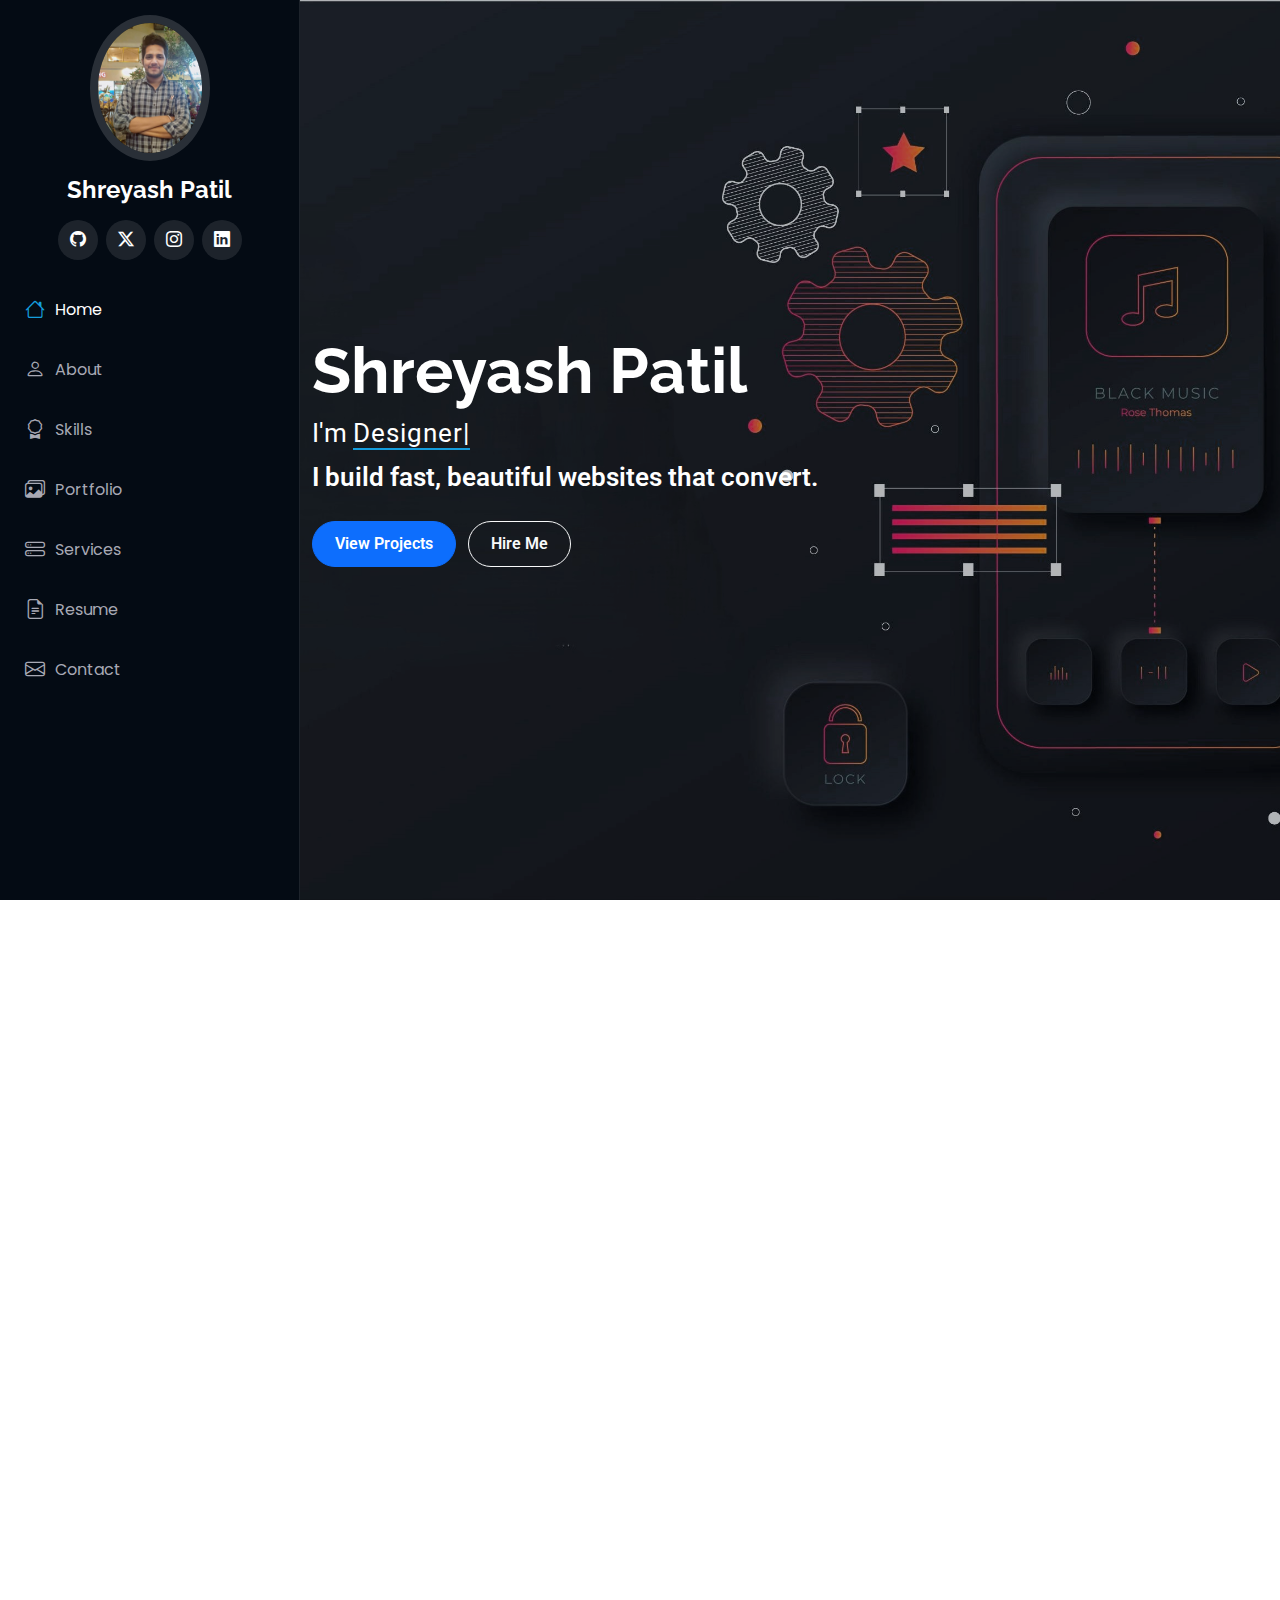
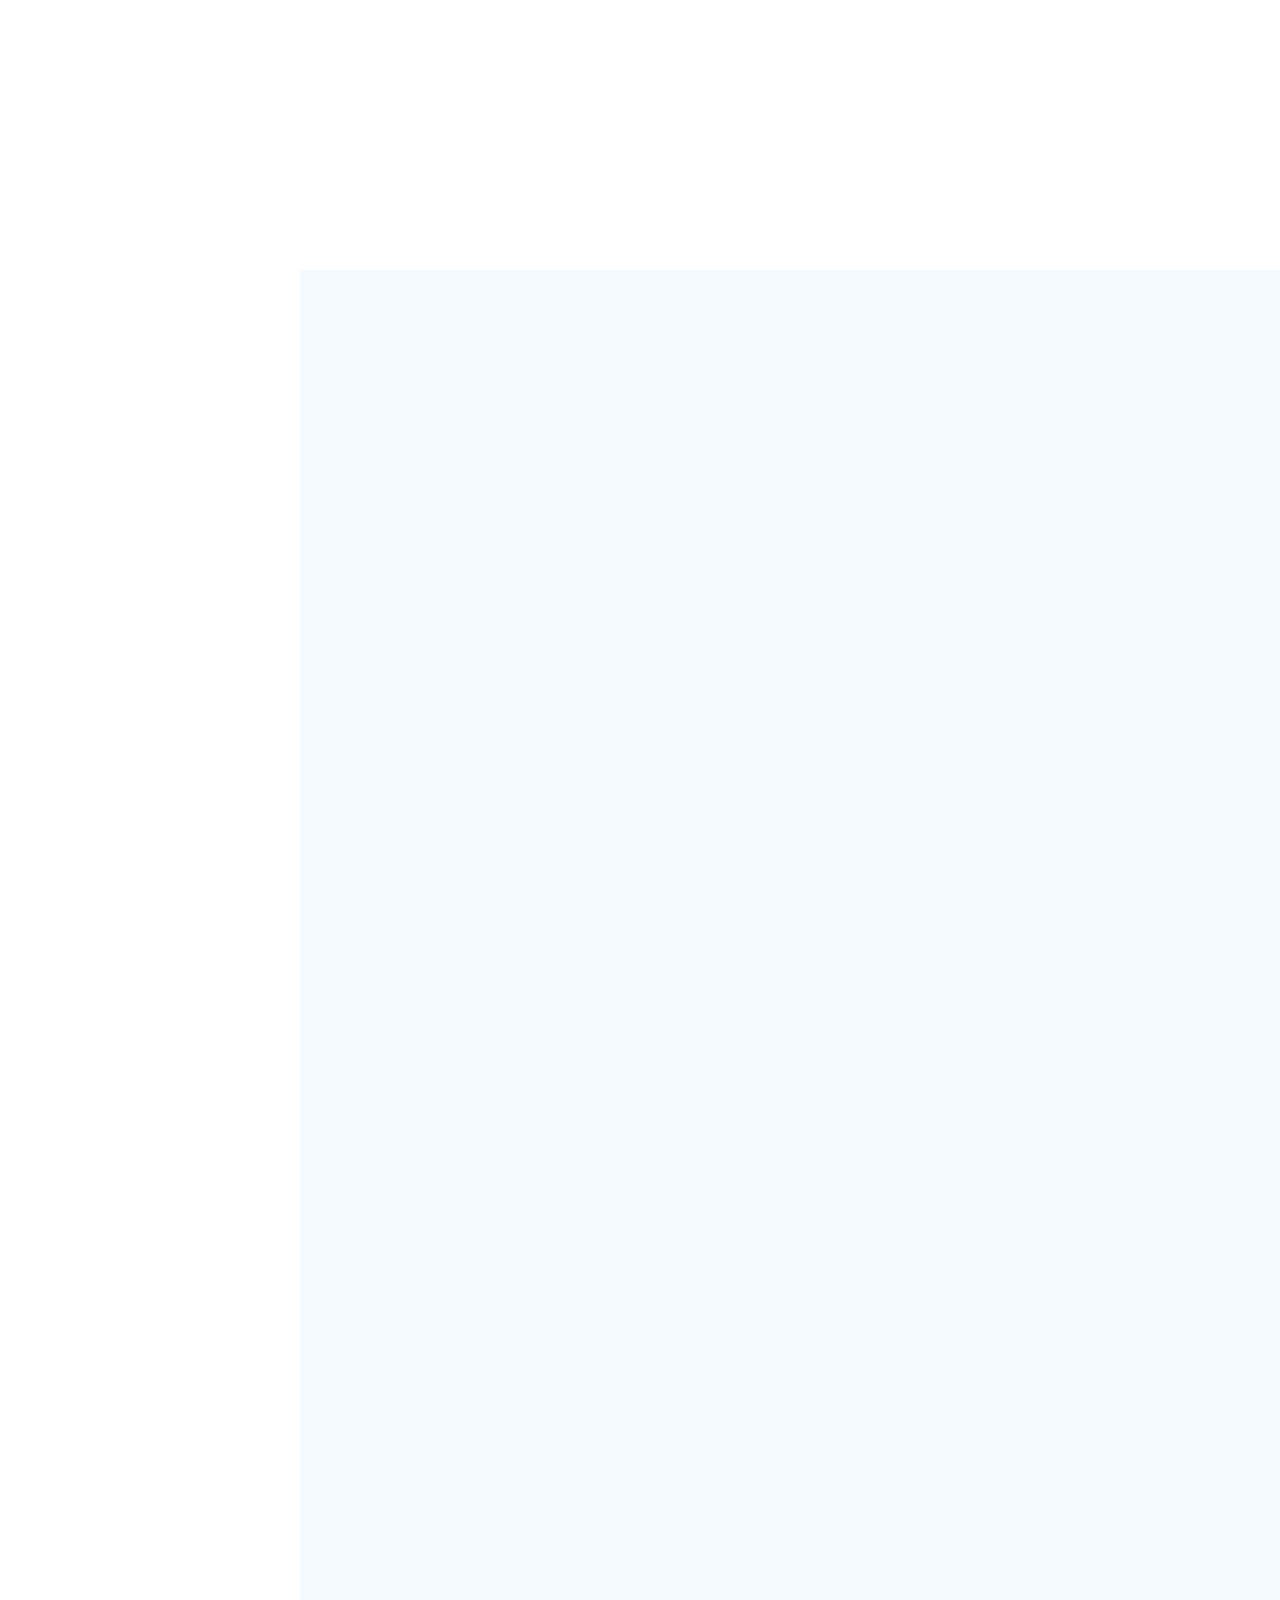
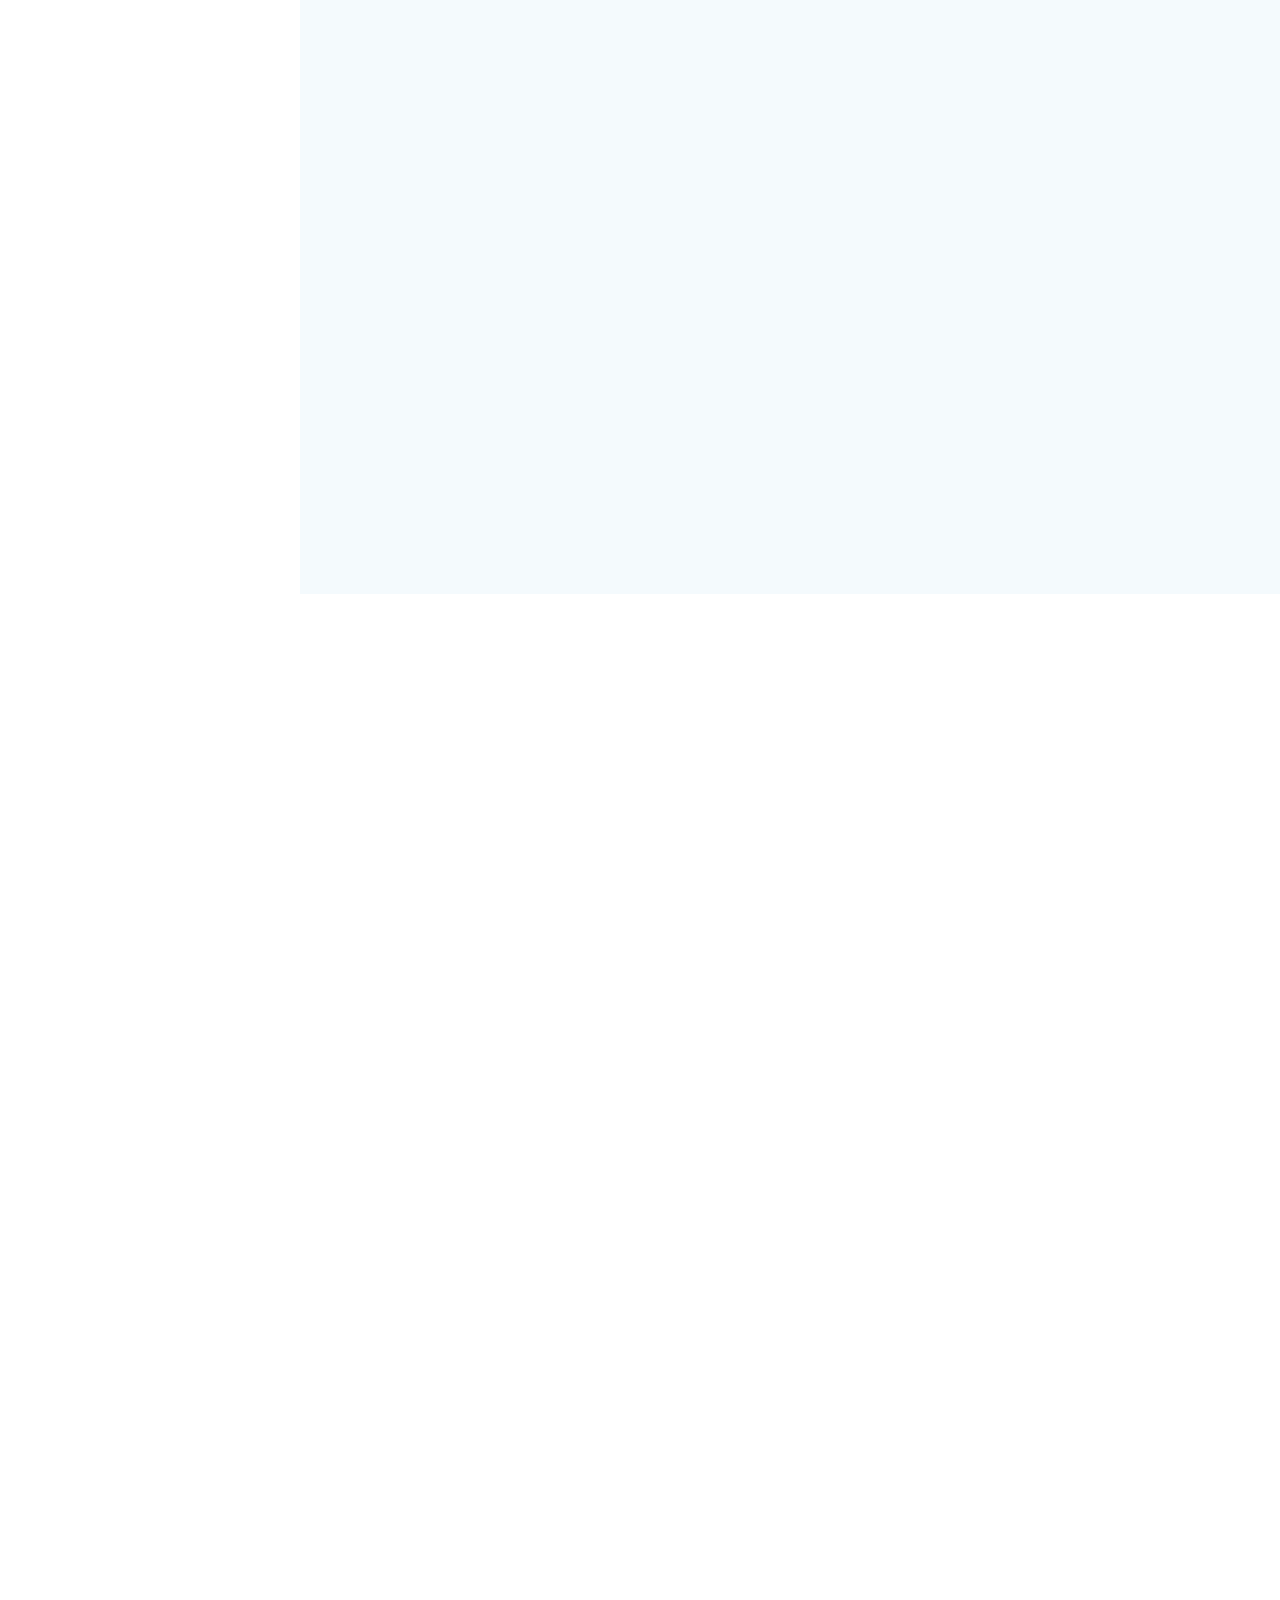
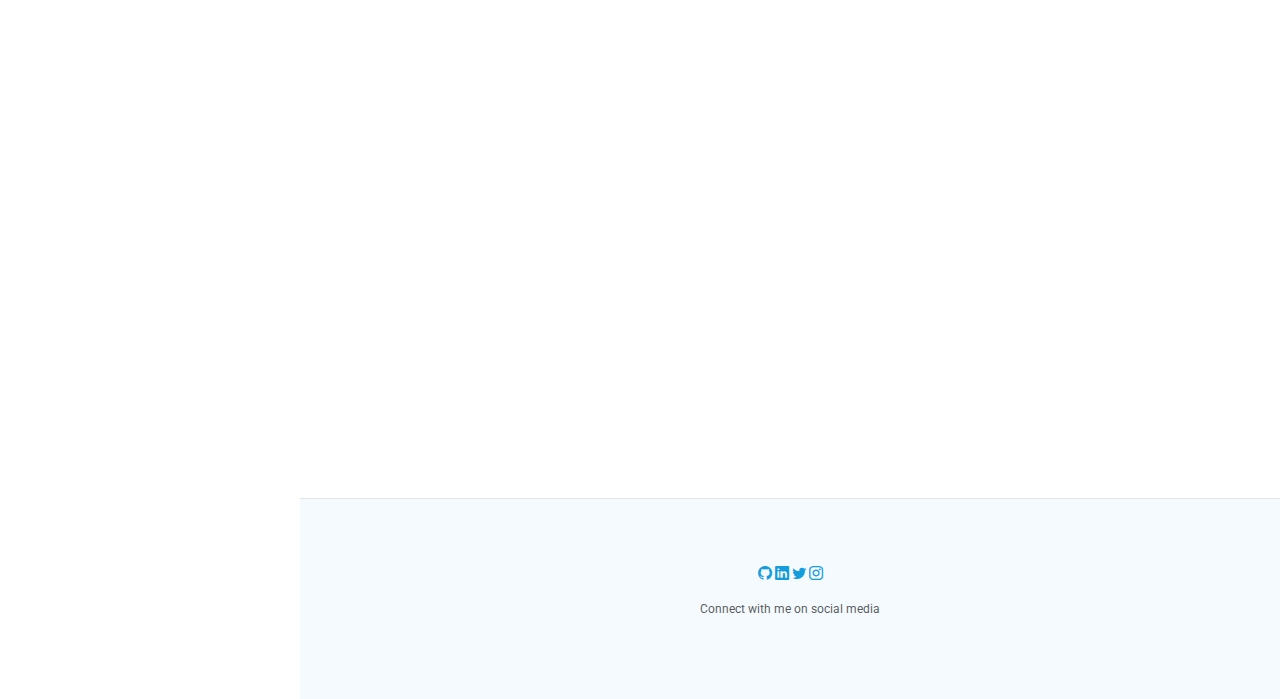
<file: index.html>
<!DOCTYPE html>
<html lang="en">

<head>
  <meta charset="utf-8">
  <meta content="width=device-width, initial-scale=1.0" name="viewport">
  <title>Portfolio | Shreyash Patil</title>
  <meta content="" name="description">
  <meta content="" name="keywords">

  <!-- Favicons -->
  <link href="assets/img/favicon.ico" rel="icon">
  <link href="assets/img/apple-touch-icon.png" rel="apple-touch-icon">

  <!-- Fonts -->
  <link href="https://fonts.googleapis.com" rel="preconnect">
  <link href="https://fonts.gstatic.com" rel="preconnect" crossorigin>
  <link href="https://fonts.googleapis.com/css2?family=Roboto:ital,wght@0,100;0,300;0,400;0,500;0,700;0,900;1,100;1,300;1,400;1,500;1,700;1,900&family=Poppins:ital,wght@0,100;0,200;0,300;0,400;0,500;0,600;0,700;0,800;0,900;1,100;1,200;1,300;1,400;1,500;1,600;1,700;1,800;1,900&family=Raleway:ital,wght@0,100;0,200;0,300;0,400;0,500;0,600;0,700;0,800;0,900;1,100;1,200;1,300;1,400;1,500;1,600;1,700;1,800;1,900&display=swap" rel="stylesheet">

  <!-- Vendor CSS Files -->
  <link href="assets/vendor/bootstrap/css/bootstrap.min.css" rel="stylesheet">
  <link href="assets/vendor/bootstrap-icons/bootstrap-icons.css" rel="stylesheet">
  <link href="assets/vendor/aos/aos.css" rel="stylesheet">
  <link href="assets/vendor/glightbox/css/glightbox.min.css" rel="stylesheet">
  <link href="assets/vendor/swiper/swiper-bundle.min.css" rel="stylesheet">

  <!-- Main CSS File -->
  <link href="assets/css/main.css" rel="stylesheet">

  <!-- =======================================================
  * Template Name: iPortfolio
  * Template URL: https://bootstrapmade.com/iportfolio-bootstrap-portfolio-websites-template/
  * Updated: Jun 29 2024 with Bootstrap v5.3.3
  * Author: BootstrapMade.com
  * License: https://bootstrapmade.com/license/
  ======================================================== -->
</head>

<body class="index-page">

  <header id="header" class="header dark-background d-flex flex-column">
    <i class="header-toggle d-xl-none bi bi-list"></i>

    <div class="profile-img">
      <img src="assets/img/PP.jpg" alt="" class="img-fluid rounded-circle">
    </div>

    <a href="index.html" class="logo d-flex align-items-center justify-content-center">
      <!-- Uncomment the line below if you also wish to use an image logo -->
      <!-- <img src="assets/img/logo.png" alt=""> -->
      <h1 class="sitename">Shreyash Patil</h1>
    </a>

    <div class="social-links text-center">
      <a href="https://github.com/Shreyashpatil167" target="_blank" class="github"><i class="bi bi-github"></i></a>
      <a href="https://x.com/Shreyas92253674" class="twitter"><i class="bi bi-twitter-x"></i></a>
      <a href="https://www.instagram.com/__shreyash.patil__" class="instagram"><i class="bi bi-instagram"></i></a>
      <a href="https://www.linkedin.com/in/shreyash-patil-616562180/" class="linkedin"><i class="bi bi-linkedin"></i></a>
    </div>

    <nav id="navmenu" class="navmenu">
      <ul>
        <li><a href="#hero" class="active"><i class="bi bi-house navicon"></i>Home</a></li>
        <li><a href="#about"><i class="bi bi-person navicon"></i> About</a></li>
        <li><a href="#skills"><i class="bi bi-award navicon"></i> Skills</a></li>
        <li><a href="#portfolio"><i class="bi bi-images navicon"></i> Portfolio</a></li>
        <li><a href="#services"><i class="bi bi-hdd-stack navicon"></i> Services</a></li>
        <li><a href="#resume"><i class="bi bi-file-earmark-text navicon"></i> Resume</a></li>
        <li><a href="#contact"><i class="bi bi-envelope navicon"></i> Contact</a></li>
      </ul>
    </nav>

  </header>

  <main class="main">

    <!-- Hero Section -->
    <section id="hero" class="hero section dark-background">

      <img src="assets/img/BG.jpg" alt="" data-aos="fade-in" class="">

      <div class="container" data-aos="fade-up" data-aos-delay="100">
        <h2>Shreyash Patil</h2>
        <p class="hero-subline">I'm <span class="typed" data-typed-items="Designer, Developer, Freelancer">Designer</span><span class="typed-cursor typed-cursor--blink" aria-hidden="true"></span><span class="typed-cursor typed-cursor--blink" aria-hidden="true"></span></p>
        <p class="hero-tagline">I build fast, beautiful websites that convert.</p>
        <div class="hero-actions">
          <a href="#portfolio" class="btn btn-primary">View Projects</a>
          <a href="#contact" class="btn btn-outline-light">Hire Me</a>
        </div>
      </div>

    </section><!-- /Hero Section -->

    <!-- About Section -->
<section id="about" class="about section">

  <!-- Section Title -->
  <div class="container section-title text-center" data-aos="fade-up">
    <h2>About</h2>
    <p>
      I’m a Full Stack Developer skilled in React.js, Node.js, PHP, and MySQL, with experience in frameworks like Laravel and CodeIgniter.  
      I also work with CMS platforms like WordPress and Shopify, and I’m familiar with Git, CI/CD, and cloud platforms such as AWS, Azure, and GCP.  
      My focus is on building clean, responsive applications while continuously expanding my expertise in modern web and cloud technologies.  
    </p>
  </div><!-- End Section Title -->

  <div class="container" data-aos="fade-up" data-aos-delay="100">
    <div class="row justify-content-center">
      <div class="col-lg-10 content">
        <h2 class="text-center">Full Stack Web/App Developer</h2>
        <p class="fst-italic text-center py-3">
          Building clean, responsive, and user-friendly web applications.
        </p>
        <div class="row">
          <div class="col-md-6">
            <ul>
              <li><i class="bi bi-chevron-right"></i> <strong>Email:</strong> <span>shreyash.patil3303@gmail.com</span></li>
              <li><i class="bi bi-chevron-right"></i> <strong>Phone:</strong> <span>+91 8698330488</span></li>
              <li><i class="bi bi-chevron-right"></i> <strong>City:</strong> <span>Pune, India</span></li>
            </ul>
          </div>
          <div class="about-focus">
            <h4>Currently Focused On</h4>
            <p>Performance optimization, UI polish, and cloud deployments with AWS.</p>
          </div>
        </div>
      </div>
    </div>
  </div>

</section><!-- /About Section -->


    <!-- Stats Section -->
    <section id="stats" class="stats section">

      <div class="container" data-aos="fade-up" data-aos-delay="100">

        <div class="row gy-3">

          <div class="col-lg-3 col-md-6">
            <div class="stats-item">
              <i class="bi bi-emoji-smile"></i>
              <div class="stat-number">
                <span data-purecounter-start="0" data-purecounter-end="5" data-purecounter-duration="1" class="purecounter"></span>
                <span class="stat-plus">+</span>
              </div>
              <p><strong>Happy Clients</strong></p>
            </div>
          </div><!-- End Stats Item -->

          <div class="col-lg-3 col-md-6">
            <div class="stats-item">
              <i class="bi bi-journal-richtext"></i>
              <div class="stat-number">
                <span data-purecounter-start="0" data-purecounter-end="10" data-purecounter-duration="1" class="purecounter"></span>
                <span class="stat-plus">+</span>
              </div>
              <p><strong>Projects</strong></p>
            </div>
          </div><!-- End Stats Item -->

          <div class="col-lg-3 col-md-6">
            <div class="stats-item">
              <i class="bi bi-headset"></i>
              <span class="stat-value">24/7</span>
              <p><strong>Hours Of Support</strong> </p>
            </div>
          </div><!-- End Stats Item -->

          

        </div>

      </div>

    </section><!-- /Stats Section -->

    <!-- Skills Section -->
<section id="skills" class="skills section light-background">

  <!-- Section Title -->
  <div class="container section-title" data-aos="fade-up">
    <h2>Skills</h2>
    <p>Focused on modern web development with a strong front-end core and reliable backend foundations.</p>
  </div><!-- End Section Title -->

  <div class="container" data-aos="fade-up" data-aos-delay="100">
    <div class="row g-4">
      <div class="col-lg-3 col-md-6">
        <div class="skill-group">
          <h4>Frontend</h4>
          <div class="skill-pills">
            <span>HTML5</span>
            <span>CSS3</span>
            <span>JavaScript</span>
            <span>React.js</span>
            <span>Bootstrap</span>
          </div>
        </div>
      </div>
      <div class="col-lg-3 col-md-6">
        <div class="skill-group">
          <h4>Backend</h4>
          <div class="skill-pills">
            <span>Node.js</span>
            <span>PHP</span>
            <span>Laravel</span>
            <span>MySQL</span>
            <span>REST APIs</span>
          </div>
        </div>
      </div>
      <div class="col-lg-3 col-md-6">
        <div class="skill-group">
          <h4>CMS & Commerce</h4>
          <div class="skill-pills">
            <span>WordPress</span>
            <span>Shopify</span>
            <span>Theme Customization</span>
          </div>
        </div>
      </div>
      <div class="col-lg-3 col-md-6">
        <div class="skill-group">
          <h4>Tools & Cloud</h4>
          <div class="skill-pills">
            <span>Git/GitHub</span>
            <span>CI/CD</span>
            <span>AWS</span>
            <span>Azure</span>
            <span>GCP</span>
          </div>
        </div>
      </div>
    </div>
  </div>

</section><!-- /Skills Section -->




    <!-- Portfolio Section -->
<section id="portfolio" class="portfolio section light-background">

  <!-- Section Title -->
  <div class="container section-title text-center" data-aos="fade-up">
    <h2>Portfolio</h2>
    <p>A selection of projects showcasing my web development work</p>
  </div><!-- End Section Title -->

  <div class="container" data-aos="fade-up" data-aos-delay="100">
    <ul class="portfolio-filters">
      <li class="filter-active" data-filter="*">All</li>
      <li data-filter=".filter-web">Web</li>
      <li data-filter=".filter-php">PHP</li>
      <li data-filter=".filter-react">React</li>
      <li data-filter=".filter-cms">CMS</li>
    </ul>
  </div>

  <div class="container">
    <div class="row gy-4 justify-content-center portfolio-container" data-aos="fade-up" data-aos-delay="200">

      <!-- Project 1: JobConnect Consultancy -->
      <div class="col-lg-4 col-md-6 portfolio-item filter-web filter-php">
        <div class="portfolio-content shadow-sm rounded">
          <img src="assets/img/portfolio/JC1.png" class="img-fluid rounded" alt="JobConnect Consultancy">
          <div class="portfolio-info">
            <h4>JobConnect Consultancy</h4>
            <p>Lead generation portal with service browsing and contact workflow.</p>
            <div class="project-tags">
              <span>JavaScript</span>
              <span>Bootstrap</span>
              <span>PHP</span>
            </div>
            <div class="project-actions">
              <a href="#" class="project-btn">Live Demo</a>
              <a href="#" class="project-btn outline">GitHub</a>
            </div>

            <!-- Main Image (Gallery Trigger) -->
            <a href="assets/img/portfolio/JC1.png" title="JobConnect Consultancy" 
               data-gallery="jobconnect-gallery" class="glightbox preview-link">
               <i class="bi bi-zoom-in"></i>
            </a>

            <!-- Hidden Gallery Images -->
            <a href="assets/img/portfolio/JC2.png" data-gallery="jobconnect-gallery" class="glightbox d-none"></a>
            <a href="assets/img/portfolio/JC3.png" data-gallery="jobconnect-gallery" class="glightbox d-none"></a>
            <a href="assets/img/portfolio/JC4.png" data-gallery="jobconnect-gallery" class="glightbox d-none"></a>

            <!-- Read More Modal Trigger -->
            <a href="#" data-bs-toggle="modal" data-bs-target="#jobconnectModal" class="details-link">
              <i class="bi bi-info-circle"></i>
            </a>
          </div>
        </div>
      </div><!-- End Project 1 -->

      <!-- Project 2: The Tourism Express -->
      <div class="col-lg-4 col-md-6 portfolio-item filter-web filter-php">
        <div class="portfolio-content shadow-sm rounded">
          <img src="assets/img/portfolio/TTE1.jpeg" class="img-fluid rounded" alt="The Tourism Express">
          <div class="portfolio-info">
            <h4>The Tourism Express</h4>
            <p>Travel website with curated packages and simple booking flow.</p>
            <div class="project-tags">
              <span>PHP</span>
              <span>HTML</span>
              <span>CSS</span>
            </div>
            <div class="project-actions">
              <a href="#" class="project-btn">Live Demo</a>
              <a href="#" class="project-btn outline">GitHub</a>
            </div>

            <!-- Main Image (Gallery Trigger) -->
            <a href="assets/img/portfolio/TTE1.jpeg" title="The Tourism Express" 
               data-gallery="tourism-gallery" class="glightbox preview-link">
               <i class="bi bi-zoom-in"></i>
            </a>

            <!-- Hidden Gallery Images -->
            <a href="assets/img/portfolio/TTE2.jpeg" data-gallery="tourism-gallery" class="glightbox d-none"></a>
            <a href="assets/img/portfolio/TTE3.jpeg" data-gallery="tourism-gallery" class="glightbox d-none"></a>

            <!-- Read More Modal Trigger -->
            <a href="#" data-bs-toggle="modal" data-bs-target="#tourismModal" class="details-link">
              <i class="bi bi-info-circle"></i>
            </a>
          </div>
        </div>
      </div><!-- End Project 2 -->

      <!-- Project 3: 7Frames -->
      <div class="col-lg-4 col-md-6 portfolio-item filter-web">
        <div class="portfolio-content shadow-sm rounded">
          <img src="assets/img/portfolio/FS1.png" class="img-fluid rounded" alt="7Frames - Structural Design Consultancy">
          <div class="portfolio-info">
            <h4>7Frames</h4>
            <p>Corporate consultancy site with strong branding and layout clarity.</p>
            <div class="project-tags">
              <span>HTML</span>
              <span>CSS</span>
              <span>JavaScript</span>
            </div>
            <div class="project-actions">
              <a href="#" class="project-btn">Live Demo</a>
              <a href="#" class="project-btn outline">GitHub</a>
            </div>

            <!-- Main Image (Gallery Trigger) -->
            <a href="assets/img/portfolio/FS1.png" title="7Frames" 
               data-gallery="7frames-gallery" class="glightbox preview-link">
               <i class="bi bi-zoom-in"></i>
            </a>

            <!-- Hidden Gallery Images -->
            <a href="assets/img/portfolio/FS2.png" data-gallery="7frames-gallery" class="glightbox d-none"></a>
            <a href="assets/img/portfolio/FS3.png" data-gallery="7frames-gallery" class="glightbox d-none"></a>

            <!-- Read More Modal Trigger -->
            <a href="#" data-bs-toggle="modal" data-bs-target="#framesModal" class="details-link">
              <i class="bi bi-info-circle"></i>
            </a>
          </div>
        </div>
      </div><!-- End Project 3 -->

      <!-- Project 4: LawNotes16mrks -->
      <div class="col-lg-4 col-md-6 portfolio-item filter-web">
        <div class="portfolio-content shadow-sm rounded">
          <img src="assets/img/portfolio/LN1.png" class="img-fluid rounded" alt="7Frames - Structural Design Consultancy">
          <div class="portfolio-info">
            <h4>LawNote16mrks</h4>
            <p>Educational notes platform for law students with structured content.</p>
            <div class="project-tags">
              <span>HTML</span>
              <span>CSS</span>
              <span>JavaScript</span>
            </div>
            <div class="project-actions">
              <a href="#" class="project-btn">Live Demo</a>
              <a href="#" class="project-btn outline">GitHub</a>
            </div>

            <!-- Main Image (Gallery Trigger) -->
            <a href="assets/img/portfolio/LN1.png" title="7Frames" 
               data-gallery="7frames-gallery" class="glightbox preview-link">
               <i class="bi bi-zoom-in"></i>
            </a>

            <!-- Hidden Gallery Images -->
            <a href="assets/img/portfolio/LN2.png" data-gallery="16mrks-gallery" class="glightbox d-none"></a>
            <a href="assets/img/portfolio/LN3.png" data-gallery="16mrks-gallery" class="glightbox d-none"></a>

            <!-- Read More Modal Trigger -->
            <a href="#" data-bs-toggle="modal" data-bs-target="#framesModal" class="details-link">
              <i class="bi bi-info-circle"></i>
            </a>
          </div>
        </div>
      </div><!-- End Project 4 -->

      <!-- Project 5: E-Commerce Landing -->
      <div class="col-lg-4 col-md-6 portfolio-item filter-web filter-react">
        <div class="portfolio-content shadow-sm rounded">
          <img src="assets/img/portfolio/cs.jpg" class="img-fluid rounded" alt="E-Commerce Landing coming soon">
          <span class="coming-soon-badge">Coming Soon</span>
          <div class="portfolio-info">
            <h4>E-Commerce Landing</h4>
            <p>Product-focused landing page optimized for conversion.</p>
            <div class="project-tags">
              <span>React</span>
              <span>UI/UX</span>
              <span>CSS</span>
            </div>
            <div class="project-actions">
              <a href="#" class="project-btn">Live Demo</a>
              <a href="#" class="project-btn outline">GitHub</a>
            </div>
            <a href="assets/img/portfolio/cs.jpg" title="E-Commerce Landing (Coming Soon)" 
               data-gallery="ecom-gallery" class="glightbox preview-link">
               <i class="bi bi-zoom-in"></i>
            </a>
            <a href="#" class="details-link" title="Project details">
              <i class="bi bi-link-45deg"></i>
            </a>
          </div>
        </div>
      </div><!-- End Project 5 -->

      <!-- Project 6: Portfolio CMS -->
      <div class="col-lg-4 col-md-6 portfolio-item filter-web filter-cms">
        <div class="portfolio-content shadow-sm rounded">
          <img src="assets/img/portfolio/cs.jpg" class="img-fluid rounded" alt="Portfolio CMS coming soon">
          <span class="coming-soon-badge">Coming Soon</span>
          <div class="portfolio-info">
            <h4>Portfolio CMS</h4>
            <p>Customizable CMS site for creatives with dynamic sections.</p>
            <div class="project-tags">
              <span>WordPress</span>
              <span>PHP</span>
              <span>Custom Theme</span>
            </div>
            <div class="project-actions">
              <a href="#" class="project-btn">Live Demo</a>
              <a href="#" class="project-btn outline">GitHub</a>
            </div>
            <a href="assets/img/portfolio/cs.jpg" title="Portfolio CMS (Coming Soon)" 
               data-gallery="cms-gallery" class="glightbox preview-link">
               <i class="bi bi-zoom-in"></i>
            </a>
            <a href="#" class="details-link" title="Project details">
              <i class="bi bi-link-45deg"></i>
            </a>
          </div>
        </div>
      </div><!-- End Project 6 -->

    </div><!-- End Row -->
  </div><!-- End Container -->

</section><!-- /Portfolio Section -->


<!-- ===========================
     MODALS FOR PROJECT DETAILS
=========================== -->

<!-- JobConnect Consultancy Modal -->
<div class="modal fade" id="jobconnectModal" tabindex="-1" aria-labelledby="jobconnectModalLabel" aria-hidden="true">
  <div class="modal-dialog modal-dialog-centered modal-lg">
    <div class="modal-content">
      <div class="modal-header">
        <h5 class="modal-title" id="jobconnectModalLabel">JobConnect Consultancy</h5>
        <button type="button" class="btn-close" data-bs-dismiss="modal"></button>
      </div>
      <div class="modal-body">
        <p>A responsive consultancy platform developed using JavaScript, Bootstrap, and PHP. It helps clients explore IT & HR services and connect with the consultancy team efficiently.</p>
        <ul>
          <li>Responsive design with Bootstrap</li>
          <li>Dynamic service pages built in PHP</li>
          <li>Interactive client connection features</li>
        </ul>
      </div>
    </div>
  </div>
</div>

<!-- The Tourism Express Modal -->
<div class="modal fade" id="tourismModal" tabindex="-1" aria-labelledby="tourismModalLabel" aria-hidden="true">
  <div class="modal-dialog modal-dialog-centered modal-lg">
    <div class="modal-content">
      <div class="modal-header">
        <h5 class="modal-title" id="tourismModalLabel">The Tourism Express</h5>
        <button type="button" class="btn-close" data-bs-dismiss="modal"></button>
      </div>
      <div class="modal-body">
        <p>A travel website designed with PHP, HTML, and CSS to provide travelers with high-quality, informative tours and easy booking options.</p>
        <ul>
          <li>Tour packages with detailed descriptions</li>
          <li>Clean and minimal design</li>
          <li>Efficient navigation and layout</li>
        </ul>
      </div>
    </div>
  </div>
</div>

<!-- 7Frames Modal -->
<div class="modal fade" id="framesModal" tabindex="-1" aria-labelledby="framesModalLabel" aria-hidden="true">
  <div class="modal-dialog modal-dialog-centered modal-lg">
    <div class="modal-content">
      <div class="modal-header">
        <h5 class="modal-title" id="framesModalLabel">7Frames - Structural Design Consultancy</h5>
        <button type="button" class="btn-close" data-bs-dismiss="modal"></button>
      </div>
      <div class="modal-body">
        <p>A professional website for a structural design consultancy built using HTML, CSS, and JavaScript. It highlights consultancy services and expertise in structural engineering.</p>
        <ul>
          <li>Modern and professional layout</li>
          <li>Showcase of structural design services</li>
          <li>Responsive and user-friendly</li>
        </ul>
      </div>
    </div>
  </div>
</div>





    <!-- Services Section -->
<section id="services" class="services section light-background">

  <div class="container section-title" data-aos="fade-up">
    <h2>Services</h2>
    <p>What I Can Do for You</p>
  </div>

  <div class="container">
    <div class="row g-4">

      <div class="col-lg-4 col-md-6" data-aos="fade-up">
        <div class="service-box">
          <i class="bi bi-layout-text-window-reverse"></i>
          <h4>Web Development</h4>
          <p>Build responsive and scalable web applications using React.js, Node.js, PHP, and MySQL.</p>
        </div>
      </div>

      <div class="col-lg-4 col-md-6" data-aos="fade-up" data-aos-delay="100">
        <div class="service-box">
          <i class="bi bi-braces"></i>
          <h4>Frontend Development</h4>
          <p>Create interactive, user-friendly UIs with React.js, HTML5, CSS3, and JavaScript (ES6+).</p>
        </div>
      </div>

      <div class="col-lg-4 col-md-6" data-aos="fade-up" data-aos-delay="200">
        <div class="service-box">
          <i class="bi bi-server"></i>
          <h4>Backend Development</h4>
          <p>Develop REST APIs, handle databases, and implement server-side logic using Node.js and PHP/Laravel.</p>
        </div>
      </div>

      <div class="col-lg-4 col-md-6" data-aos="fade-up" data-aos-delay="300">
        <div class="service-box">
          <i class="bi bi-shop"></i>
          <h4>CMS & E-commerce</h4>
          <p>Build and customize WordPress and Shopify websites with themes, plugins, and client-specific features.</p>
        </div>
      </div>

      <div class="col-lg-4 col-md-6" data-aos="fade-up" data-aos-delay="400">
        <div class="service-box">
          <i class="bi bi-speedometer2"></i>
          <h4>UI/UX & Optimization</h4>
          <p>Enhance design, accessibility, and performance to deliver smooth user experiences.</p>
        </div>
      </div>

    </div>
  </div>

</section><!-- /Services Section -->

    <!-- Resume Section -->
<section id="resume" class="resume section">

  <!-- Section Title -->
  <div class="container section-title" data-aos="fade-up">
    <h2>Career Highlights</h2>
    <p>Snapshot of experience, focus areas, and the impact I bring to teams and clients.</p>
    <div class="resume-actions">
      <a href="assets/Resume.pdf" class="btn btn-outline-primary btn-sm" target="_blank" rel="noopener">Download Resume</a>
    </div>
  </div><!-- End Section Title -->

  <div class="container">
    <div class="row g-4">
      <div class="col-lg-4" data-aos="fade-up" data-aos-delay="100">
        <div class="resume-card h-100">
          <h3>Impact Snapshot</h3>
          <ul>
            <li>10+ client and freelance projects delivered</li>
            <li>End-to-end development from UI to deployment</li>
            <li>Performance-first, mobile-friendly builds</li>
          </ul>
        </div>
      </div>
      <div class="col-lg-4" data-aos="fade-up" data-aos-delay="200">
        <div class="resume-card h-100">
          <h3>Experience</h3>
          <div class="resume-role">
            <h4>Web Developer</h4>
            <span>Hitachi, Pune</span>
            <p>React.js, Node.js, PHP, MySQL, AWS</p>
            <ul>
              <li>Built responsive apps with reusable components</li>
              <li>Integrated REST APIs and improved UI performance</li>
            </ul>
          </div>
          <div class="resume-role">
            <h4>Freelance Web Developer</h4>
            <span>Client Projects</span>
            <p>WordPress, Shopify, PHP</p>
            <ul>
              <li>Delivered CMS websites with custom features</li>
              <li>Optimized UX and cross-browser support</li>
            </ul>
          </div>
        </div>
      </div>
      <div class="col-lg-4" data-aos="fade-up" data-aos-delay="300">
        <div class="resume-card h-100">
          <h3>Education</h3>
          <p class="mb-2"><strong>Bachelor of Computer Science</strong></p>
          <p class="mb-0">Savitribai Phule Pune University</p>
          <div class="resume-focus">
            <h4>Core Strengths</h4>
            <ul>
              <li>UI/UX polish with clean architecture</li>
              <li>API integration and database design</li>
              <li>Cloud deployment and DevOps basics</li>
            </ul>
          </div>
        </div>
      </div>
    </div>
  </div>

</section><!-- /Resume Section -->


    

    <!-- Contact Section -->
<section id="contact" class="contact section">

  <div class="container section-title" data-aos="fade-up">
    <h2>Contact</h2>
    <p>Tell me about your project and I will get back to you quickly.</p>
  </div>

  <div class="container" data-aos="fade-up" data-aos-delay="100">

    <div class="row gy-4">

      <div class="col-lg-5">

        <div class="info-wrap">
          <div class="info-item d-flex" data-aos="fade-up" data-aos-delay="200">
            <i class="bi bi-geo-alt flex-shrink-0"></i>
            <div>
              <h3>Address</h3>
              <p>Pune, India</p>
            </div>
          </div>

          <div class="info-item d-flex" data-aos="fade-up" data-aos-delay="300">
            <i class="bi bi-telephone flex-shrink-0"></i>
            <div>
              <h3>Call Me</h3>
              <p>+91 8698330488</p>
            </div>
          </div>

          <div class="info-item d-flex" data-aos="fade-up" data-aos-delay="400">
            <i class="bi bi-envelope flex-shrink-0"></i>
            <div>
              <h3>Email</h3>
              <p>shreyash.patil3303@gmail.com</p>
            </div>
          </div>

          <div class="contact-note">
            <p>Prefer email? Write directly to <strong>shreyash.patil3303@gmail.com</strong></p>
          </div>
        </div>

      </div>
      
      <div class="col-lg-7">
        <form action="https://formspree.io/f/your_form_id" method="post" class="contact-form" data-aos="fade-up" data-aos-delay="200">
          <div class="row gy-3">

            <div class="col-md-6">
              <input type="text" name="name" class="form-control" placeholder="Your Name" required>
            </div>

            <div class="col-md-6">
              <input type="email" name="email" class="form-control" placeholder="Your Email" required>
            </div>

            <div class="col-md-12">
              <input type="text" name="subject" class="form-control" placeholder="Subject" required>
            </div>

            <div class="col-md-12">
              <textarea name="message" rows="6" class="form-control" placeholder="Message" required></textarea>
            </div>

            <div class="col-md-12 text-center">
              <button type="submit" class="btn btn-primary btn-lg">Send Message</button>
            </div>

          </div>
        </form>
      </div><!-- End Contact Form -->
      
    </div>

  </div>

</section><!-- /Contact Section -->


  </main>

  <footer id="footer" class="footer position-relative light-background">

  <div class="container text-center py-4">

    <div class="social-links mb-3">
      <a href="https://github.com/Shreyashpatil167" target="_blank" class="github"><i class="bi bi-github"></i></a>
      <a href="https://www.linkedin.com/in/shreyash-patil-616562180/" target="_blank" class="linkedin"><i class="bi bi-linkedin"></i></a>
      <a href="https://x.com/Shreyas92253674" target="_blank" class="twitter"><i class="bi bi-twitter"></i></a>
      <a href="https://www.instagram.com/__shreyash.patil__" target="_blank" class="instagram"><i class="bi bi-instagram"></i></a>
    </div>

    <p class="small text-muted">Connect with me on social media</p>

  </div>

</footer>


  <!-- Scroll Top -->
  <a href="#" id="scroll-top" class="scroll-top d-flex align-items-center justify-content-center"><i class="bi bi-arrow-up-short"></i></a>

  <!-- Preloader -->
  <div id="preloader"></div>

  <!-- Vendor JS Files -->
  <script src="assets/vendor/bootstrap/js/bootstrap.bundle.min.js"></script>
  <script src="assets/vendor/php-email-form/validate.js"></script>
  <script src="assets/vendor/aos/aos.js"></script>
  <script src="assets/vendor/typed.js/typed.umd.js"></script>
  <script src="assets/vendor/purecounter/purecounter_vanilla.js"></script>
  <script src="assets/vendor/waypoints/noframework.waypoints.js"></script>
  <script src="assets/vendor/glightbox/js/glightbox.min.js"></script>
  <script src="assets/vendor/imagesloaded/imagesloaded.pkgd.min.js"></script>
  <script src="assets/vendor/isotope-layout/isotope.pkgd.min.js"></script>
  <script src="assets/vendor/swiper/swiper-bundle.min.js"></script>

  <!-- Main JS File -->
  <script src="assets/js/main.js"></script>

</body>

</html>
</file>
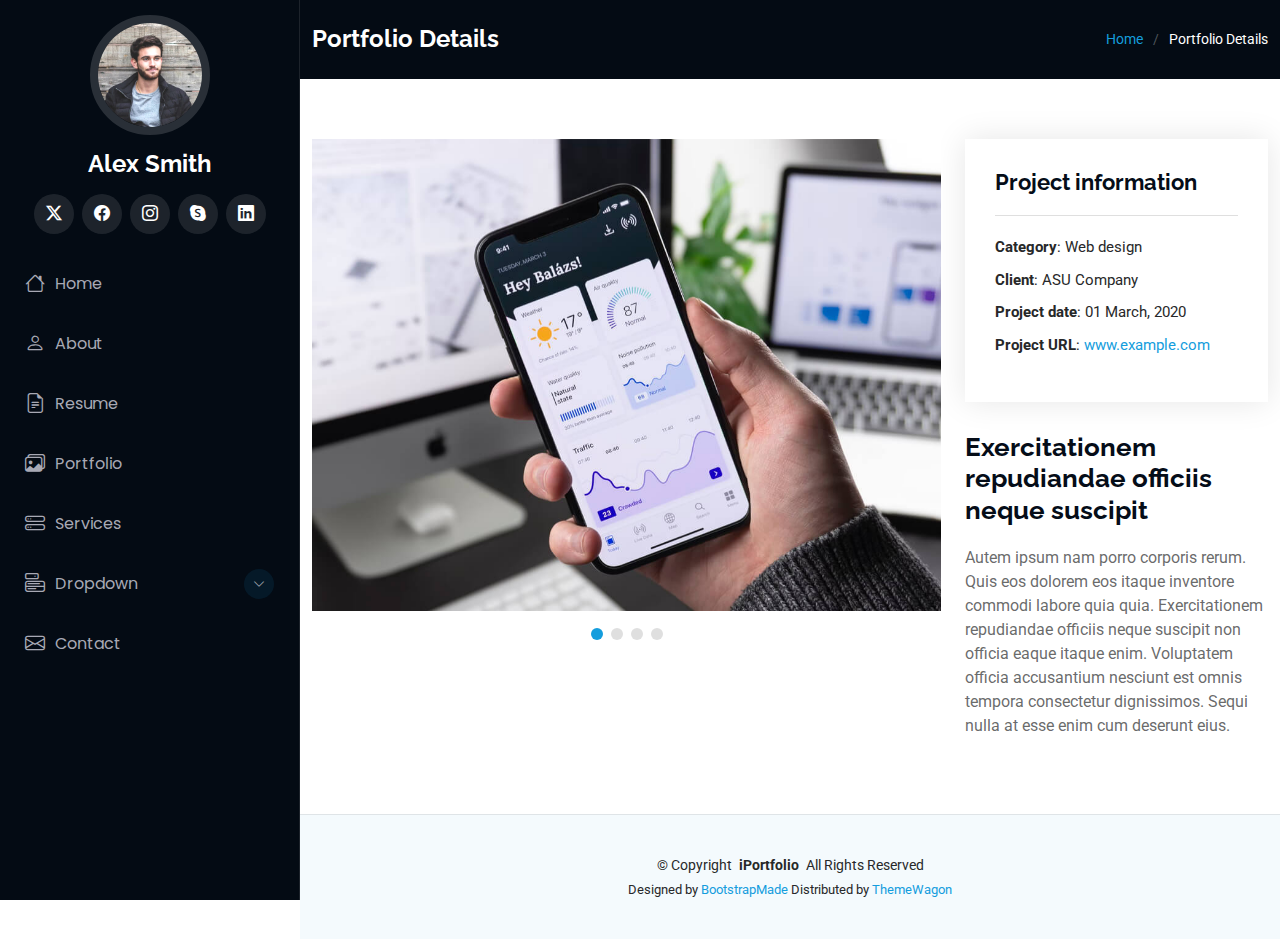
<file: portfolio-details.html>
<!DOCTYPE html>
<html lang="en">

<head>
  <meta charset="utf-8">
  <meta content="width=device-width, initial-scale=1.0" name="viewport">
  <title>Portfolio Details - Portfolio | Shreyash Patil</title>
  <meta content="" name="description">
  <meta content="" name="keywords">

  <!-- Favicons -->
  <link href="assets/img/favicon.png" rel="icon">
  <link href="assets/img/apple-touch-icon.png" rel="apple-touch-icon">

  <!-- Fonts -->
  <link href="https://fonts.googleapis.com" rel="preconnect">
  <link href="https://fonts.gstatic.com" rel="preconnect" crossorigin>
  <link href="https://fonts.googleapis.com/css2?family=Roboto:ital,wght@0,100;0,300;0,400;0,500;0,700;0,900;1,100;1,300;1,400;1,500;1,700;1,900&family=Poppins:ital,wght@0,100;0,200;0,300;0,400;0,500;0,600;0,700;0,800;0,900;1,100;1,200;1,300;1,400;1,500;1,600;1,700;1,800;1,900&family=Raleway:ital,wght@0,100;0,200;0,300;0,400;0,500;0,600;0,700;0,800;0,900;1,100;1,200;1,300;1,400;1,500;1,600;1,700;1,800;1,900&display=swap" rel="stylesheet">

  <!-- Vendor CSS Files -->
  <link href="assets/vendor/bootstrap/css/bootstrap.min.css" rel="stylesheet">
  <link href="assets/vendor/bootstrap-icons/bootstrap-icons.css" rel="stylesheet">
  <link href="assets/vendor/aos/aos.css" rel="stylesheet">
  <link href="assets/vendor/glightbox/css/glightbox.min.css" rel="stylesheet">
  <link href="assets/vendor/swiper/swiper-bundle.min.css" rel="stylesheet">

  <!-- Main CSS File -->
  <link href="assets/css/main.css" rel="stylesheet">

  <!-- =======================================================
  * Template Name: iPortfolio
  * Template URL: https://bootstrapmade.com/iportfolio-bootstrap-portfolio-websites-template/
  * Updated: Jun 29 2024 with Bootstrap v5.3.3
  * Author: BootstrapMade.com
  * License: https://bootstrapmade.com/license/
  ======================================================== -->
</head>

<body class="portfolio-details-page">

  <header id="header" class="header dark-background d-flex flex-column">
    <i class="header-toggle d-xl-none bi bi-list"></i>

    <div class="profile-img">
      <img src="assets/img/my-profile-img.jpg" alt="" class="img-fluid rounded-circle">
    </div>

    <a href="index.html" class="logo d-flex align-items-center justify-content-center">
      <!-- Uncomment the line below if you also wish to use an image logo -->
      <!-- <img src="assets/img/logo.png" alt=""> -->
      <h1 class="sitename">Alex Smith</h1>
    </a>

    <div class="social-links text-center">
      <a href="#" class="twitter"><i class="bi bi-twitter-x"></i></a>
      <a href="#" class="facebook"><i class="bi bi-facebook"></i></a>
      <a href="#" class="instagram"><i class="bi bi-instagram"></i></a>
      <a href="#" class="google-plus"><i class="bi bi-skype"></i></a>
      <a href="#" class="linkedin"><i class="bi bi-linkedin"></i></a>
    </div>

    <nav id="navmenu" class="navmenu">
      <ul>
        <li><a href="#hero"><i class="bi bi-house navicon"></i>Home</a></li>
        <li><a href="#about"><i class="bi bi-person navicon"></i> About</a></li>
        <li><a href="#resume"><i class="bi bi-file-earmark-text navicon"></i> Resume</a></li>
        <li><a href="#portfolio"><i class="bi bi-images navicon"></i> Portfolio</a></li>
        <li><a href="#services"><i class="bi bi-hdd-stack navicon"></i> Services</a></li>
        <li class="dropdown"><a href="#"><i class="bi bi-menu-button navicon"></i> <span>Dropdown</span> <i class="bi bi-chevron-down toggle-dropdown"></i></a>
          <ul>
            <li><a href="#">Dropdown 1</a></li>
            <li class="dropdown"><a href="#"><span>Deep Dropdown</span> <i class="bi bi-chevron-down toggle-dropdown"></i></a>
              <ul>
                <li><a href="#">Deep Dropdown 1</a></li>
                <li><a href="#">Deep Dropdown 2</a></li>
                <li><a href="#">Deep Dropdown 3</a></li>
                <li><a href="#">Deep Dropdown 4</a></li>
                <li><a href="#">Deep Dropdown 5</a></li>
              </ul>
            </li>
            <li><a href="#">Dropdown 2</a></li>
            <li><a href="#">Dropdown 3</a></li>
            <li><a href="#">Dropdown 4</a></li>
          </ul>
        </li>
        <li><a href="#contact"><i class="bi bi-envelope navicon"></i> Contact</a></li>
      </ul>
    </nav>

  </header>

  <main class="main">

    <!-- Page Title -->
    <div class="page-title dark-background">
      <div class="container d-lg-flex justify-content-between align-items-center">
        <h1 class="mb-2 mb-lg-0">Portfolio Details</h1>
        <nav class="breadcrumbs">
          <ol>
            <li><a href="index.html">Home</a></li>
            <li class="current">Portfolio Details</li>
          </ol>
        </nav>
      </div>
    </div><!-- End Page Title -->

    <!-- Portfolio Details Section -->
    <section id="portfolio-details" class="portfolio-details section">

      <div class="container" data-aos="fade-up" data-aos-delay="100">

        <div class="row gy-4">

          <div class="col-lg-8">
            <div class="portfolio-details-slider swiper init-swiper">

              <script type="application/json" class="swiper-config">
                {
                  "loop": true,
                  "speed": 600,
                  "autoplay": {
                    "delay": 5000
                  },
                  "slidesPerView": "auto",
                  "pagination": {
                    "el": ".swiper-pagination",
                    "type": "bullets",
                    "clickable": true
                  }
                }
              </script>

              <div class="swiper-wrapper align-items-center">

                <div class="swiper-slide">
                  <img src="assets/img/portfolio/app-1.jpg" alt="">
                </div>

                <div class="swiper-slide">
                  <img src="assets/img/portfolio/product-1.jpg" alt="">
                </div>

                <div class="swiper-slide">
                  <img src="assets/img/portfolio/branding-1.jpg" alt="">
                </div>

                <div class="swiper-slide">
                  <img src="assets/img/portfolio/books-1.jpg" alt="">
                </div>

              </div>
              <div class="swiper-pagination"></div>
            </div>
          </div>

          <div class="col-lg-4">
            <div class="portfolio-info" data-aos="fade-up" data-aos-delay="200">
              <h3>Project information</h3>
              <ul>
                <li><strong>Category</strong>: Web design</li>
                <li><strong>Client</strong>: ASU Company</li>
                <li><strong>Project date</strong>: 01 March, 2020</li>
                <li><strong>Project URL</strong>: <a href="#">www.example.com</a></li>
              </ul>
            </div>
            <div class="portfolio-description" data-aos="fade-up" data-aos-delay="300">
              <h2>Exercitationem repudiandae officiis neque suscipit</h2>
              <p>
                Autem ipsum nam porro corporis rerum. Quis eos dolorem eos itaque inventore commodi labore quia quia. Exercitationem repudiandae officiis neque suscipit non officia eaque itaque enim. Voluptatem officia accusantium nesciunt est omnis tempora consectetur dignissimos. Sequi nulla at esse enim cum deserunt eius.
              </p>
            </div>
          </div>

        </div>

      </div>

    </section><!-- /Portfolio Details Section -->

  </main>

  <footer id="footer" class="footer position-relative light-background">

    <div class="container">
      <div class="copyright text-center ">
        <p>© <span>Copyright</span> <strong class="px-1 sitename">iPortfolio</strong> <span>All Rights Reserved</span></p>
      </div>
      <div class="credits">
        <!-- All the links in the footer should remain intact. -->
        <!-- You can delete the links only if you've purchased the pro version. -->
        <!-- Licensing information: https://bootstrapmade.com/license/ -->
        <!-- Purchase the pro version with working PHP/AJAX contact form: [buy-url] -->
        Designed by <a href="https://bootstrapmade.com/">BootstrapMade</a> Distributed by <a href="https://themewagon.com">ThemeWagon</a>
      </div>
    </div>

  </footer>

  <!-- Scroll Top -->
  <a href="#" id="scroll-top" class="scroll-top d-flex align-items-center justify-content-center"><i class="bi bi-arrow-up-short"></i></a>

  <!-- Preloader -->
  <div id="preloader"></div>

  <!-- Vendor JS Files -->
  <script src="assets/vendor/bootstrap/js/bootstrap.bundle.min.js"></script>
  <script src="assets/vendor/php-email-form/validate.js"></script>
  <script src="assets/vendor/aos/aos.js"></script>
  <script src="assets/vendor/typed.js/typed.umd.js"></script>
  <script src="assets/vendor/purecounter/purecounter_vanilla.js"></script>
  <script src="assets/vendor/waypoints/noframework.waypoints.js"></script>
  <script src="assets/vendor/glightbox/js/glightbox.min.js"></script>
  <script src="assets/vendor/imagesloaded/imagesloaded.pkgd.min.js"></script>
  <script src="assets/vendor/isotope-layout/isotope.pkgd.min.js"></script>
  <script src="assets/vendor/swiper/swiper-bundle.min.js"></script>

  <!-- Main JS File -->
  <script src="assets/js/main.js"></script>

</body>

</html>
</file>
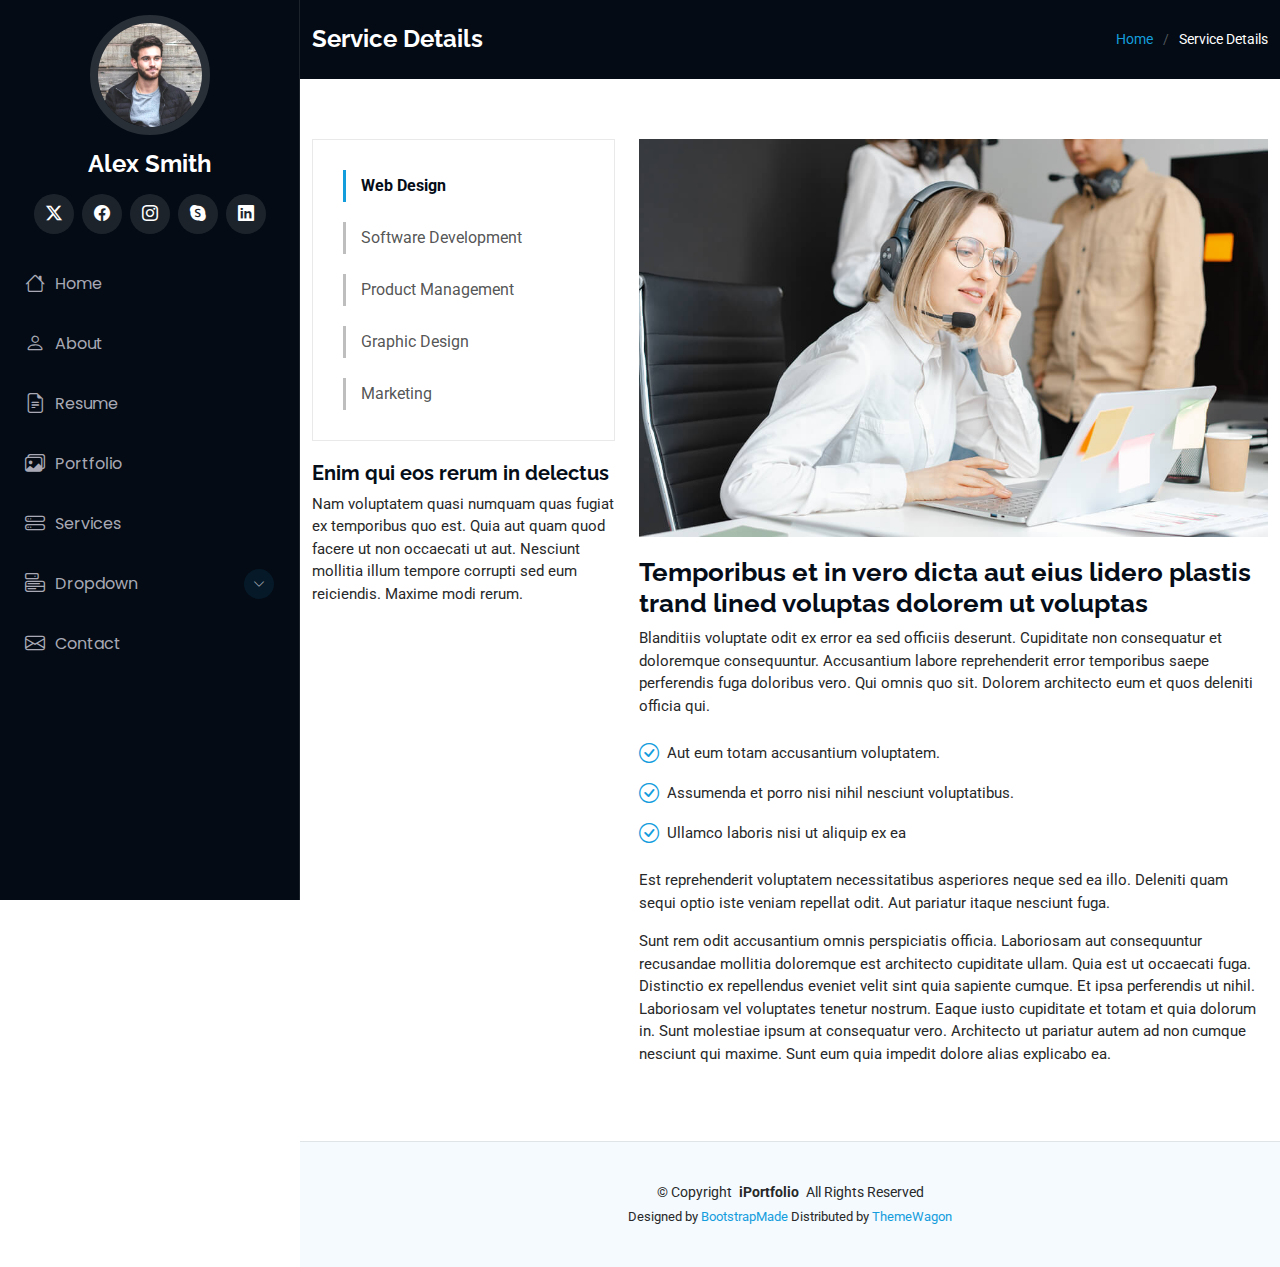
<file: service-details.html>
<!DOCTYPE html>
<html lang="en">

<head>
  <meta charset="utf-8">
  <meta content="width=device-width, initial-scale=1.0" name="viewport">
  <title>Service Details - iPortfolio Bootstrap Template</title>
  <meta content="" name="description">
  <meta content="" name="keywords">

  <!-- Favicons -->
  <link href="assets/img/favicon.png" rel="icon">
  <link href="assets/img/apple-touch-icon.png" rel="apple-touch-icon">

  <!-- Fonts -->
  <link href="https://fonts.googleapis.com" rel="preconnect">
  <link href="https://fonts.gstatic.com" rel="preconnect" crossorigin>
  <link href="https://fonts.googleapis.com/css2?family=Roboto:ital,wght@0,100;0,300;0,400;0,500;0,700;0,900;1,100;1,300;1,400;1,500;1,700;1,900&family=Poppins:ital,wght@0,100;0,200;0,300;0,400;0,500;0,600;0,700;0,800;0,900;1,100;1,200;1,300;1,400;1,500;1,600;1,700;1,800;1,900&family=Raleway:ital,wght@0,100;0,200;0,300;0,400;0,500;0,600;0,700;0,800;0,900;1,100;1,200;1,300;1,400;1,500;1,600;1,700;1,800;1,900&display=swap" rel="stylesheet">

  <!-- Vendor CSS Files -->
  <link href="assets/vendor/bootstrap/css/bootstrap.min.css" rel="stylesheet">
  <link href="assets/vendor/bootstrap-icons/bootstrap-icons.css" rel="stylesheet">
  <link href="assets/vendor/aos/aos.css" rel="stylesheet">
  <link href="assets/vendor/glightbox/css/glightbox.min.css" rel="stylesheet">
  <link href="assets/vendor/swiper/swiper-bundle.min.css" rel="stylesheet">

  <!-- Main CSS File -->
  <link href="assets/css/main.css" rel="stylesheet">

  <!-- =======================================================
  * Template Name: iPortfolio
  * Template URL: https://bootstrapmade.com/iportfolio-bootstrap-portfolio-websites-template/
  * Updated: Jun 29 2024 with Bootstrap v5.3.3
  * Author: BootstrapMade.com
  * License: https://bootstrapmade.com/license/
  ======================================================== -->
</head>

<body class="service-details-page">

  <header id="header" class="header dark-background d-flex flex-column">
    <i class="header-toggle d-xl-none bi bi-list"></i>

    <div class="profile-img">
      <img src="assets/img/my-profile-img.jpg" alt="" class="img-fluid rounded-circle">
    </div>

    <a href="index.html" class="logo d-flex align-items-center justify-content-center">
      <!-- Uncomment the line below if you also wish to use an image logo -->
      <!-- <img src="assets/img/logo.png" alt=""> -->
      <h1 class="sitename">Alex Smith</h1>
    </a>

    <div class="social-links text-center">
      <a href="#" class="twitter"><i class="bi bi-twitter-x"></i></a>
      <a href="#" class="facebook"><i class="bi bi-facebook"></i></a>
      <a href="#" class="instagram"><i class="bi bi-instagram"></i></a>
      <a href="#" class="google-plus"><i class="bi bi-skype"></i></a>
      <a href="#" class="linkedin"><i class="bi bi-linkedin"></i></a>
    </div>

    <nav id="navmenu" class="navmenu">
      <ul>
        <li><a href="#hero"><i class="bi bi-house navicon"></i>Home</a></li>
        <li><a href="#about"><i class="bi bi-person navicon"></i> About</a></li>
        <li><a href="#resume"><i class="bi bi-file-earmark-text navicon"></i> Resume</a></li>
        <li><a href="#portfolio"><i class="bi bi-images navicon"></i> Portfolio</a></li>
        <li><a href="#services"><i class="bi bi-hdd-stack navicon"></i> Services</a></li>
        <li class="dropdown"><a href="#"><i class="bi bi-menu-button navicon"></i> <span>Dropdown</span> <i class="bi bi-chevron-down toggle-dropdown"></i></a>
          <ul>
            <li><a href="#">Dropdown 1</a></li>
            <li class="dropdown"><a href="#"><span>Deep Dropdown</span> <i class="bi bi-chevron-down toggle-dropdown"></i></a>
              <ul>
                <li><a href="#">Deep Dropdown 1</a></li>
                <li><a href="#">Deep Dropdown 2</a></li>
                <li><a href="#">Deep Dropdown 3</a></li>
                <li><a href="#">Deep Dropdown 4</a></li>
                <li><a href="#">Deep Dropdown 5</a></li>
              </ul>
            </li>
            <li><a href="#">Dropdown 2</a></li>
            <li><a href="#">Dropdown 3</a></li>
            <li><a href="#">Dropdown 4</a></li>
          </ul>
        </li>
        <li><a href="#contact"><i class="bi bi-envelope navicon"></i> Contact</a></li>
      </ul>
    </nav>

  </header>

  <main class="main">

    <!-- Page Title -->
    <div class="page-title dark-background">
      <div class="container d-lg-flex justify-content-between align-items-center">
        <h1 class="mb-2 mb-lg-0">Service Details</h1>
        <nav class="breadcrumbs">
          <ol>
            <li><a href="index.html">Home</a></li>
            <li class="current">Service Details</li>
          </ol>
        </nav>
      </div>
    </div><!-- End Page Title -->

    <!-- Service Details Section -->
    <section id="service-details" class="service-details section">

      <div class="container">

        <div class="row gy-4">

          <div class="col-lg-4" data-aos="fade-up" data-aos-delay="100">
            <div class="services-list">
              <a href="#" class="active">Web Design</a>
              <a href="#">Software Development</a>
              <a href="#">Product Management</a>
              <a href="#">Graphic Design</a>
              <a href="#">Marketing</a>
            </div>

            <h4>Enim qui eos rerum in delectus</h4>
            <p>Nam voluptatem quasi numquam quas fugiat ex temporibus quo est. Quia aut quam quod facere ut non occaecati ut aut. Nesciunt mollitia illum tempore corrupti sed eum reiciendis. Maxime modi rerum.</p>
          </div>

          <div class="col-lg-8" data-aos="fade-up" data-aos-delay="200">
            <img src="assets/img/services.jpg" alt="" class="img-fluid services-img">
            <h3>Temporibus et in vero dicta aut eius lidero plastis trand lined voluptas dolorem ut voluptas</h3>
            <p>
              Blanditiis voluptate odit ex error ea sed officiis deserunt. Cupiditate non consequatur et doloremque consequuntur. Accusantium labore reprehenderit error temporibus saepe perferendis fuga doloribus vero. Qui omnis quo sit. Dolorem architecto eum et quos deleniti officia qui.
            </p>
            <ul>
              <li><i class="bi bi-check-circle"></i> <span>Aut eum totam accusantium voluptatem.</span></li>
              <li><i class="bi bi-check-circle"></i> <span>Assumenda et porro nisi nihil nesciunt voluptatibus.</span></li>
              <li><i class="bi bi-check-circle"></i> <span>Ullamco laboris nisi ut aliquip ex ea</span></li>
            </ul>
            <p>
              Est reprehenderit voluptatem necessitatibus asperiores neque sed ea illo. Deleniti quam sequi optio iste veniam repellat odit. Aut pariatur itaque nesciunt fuga.
            </p>
            <p>
              Sunt rem odit accusantium omnis perspiciatis officia. Laboriosam aut consequuntur recusandae mollitia doloremque est architecto cupiditate ullam. Quia est ut occaecati fuga. Distinctio ex repellendus eveniet velit sint quia sapiente cumque. Et ipsa perferendis ut nihil. Laboriosam vel voluptates tenetur nostrum. Eaque iusto cupiditate et totam et quia dolorum in. Sunt molestiae ipsum at consequatur vero. Architecto ut pariatur autem ad non cumque nesciunt qui maxime. Sunt eum quia impedit dolore alias explicabo ea.
            </p>
          </div>

        </div>

      </div>

    </section><!-- /Service Details Section -->

  </main>

  <footer id="footer" class="footer position-relative light-background">

    <div class="container">
      <div class="copyright text-center ">
        <p>© <span>Copyright</span> <strong class="px-1 sitename">iPortfolio</strong> <span>All Rights Reserved</span></p>
      </div>
      <div class="credits">
        <!-- All the links in the footer should remain intact. -->
        <!-- You can delete the links only if you've purchased the pro version. -->
        <!-- Licensing information: https://bootstrapmade.com/license/ -->
        <!-- Purchase the pro version with working PHP/AJAX contact form: [buy-url] -->
        Designed by <a href="https://bootstrapmade.com/">BootstrapMade</a> Distributed by <a href="https://themewagon.com">ThemeWagon</a>
      </div>
    </div>

  </footer>

  <!-- Scroll Top -->
  <a href="#" id="scroll-top" class="scroll-top d-flex align-items-center justify-content-center"><i class="bi bi-arrow-up-short"></i></a>

  <!-- Preloader -->
  <div id="preloader"></div>

  <!-- Vendor JS Files -->
  <script src="assets/vendor/bootstrap/js/bootstrap.bundle.min.js"></script>
  <script src="assets/vendor/php-email-form/validate.js"></script>
  <script src="assets/vendor/aos/aos.js"></script>
  <script src="assets/vendor/typed.js/typed.umd.js"></script>
  <script src="assets/vendor/purecounter/purecounter_vanilla.js"></script>
  <script src="assets/vendor/waypoints/noframework.waypoints.js"></script>
  <script src="assets/vendor/glightbox/js/glightbox.min.js"></script>
  <script src="assets/vendor/imagesloaded/imagesloaded.pkgd.min.js"></script>
  <script src="assets/vendor/isotope-layout/isotope.pkgd.min.js"></script>
  <script src="assets/vendor/swiper/swiper-bundle.min.js"></script>

  <!-- Main JS File -->
  <script src="assets/js/main.js"></script>

</body>

</html>
</file>
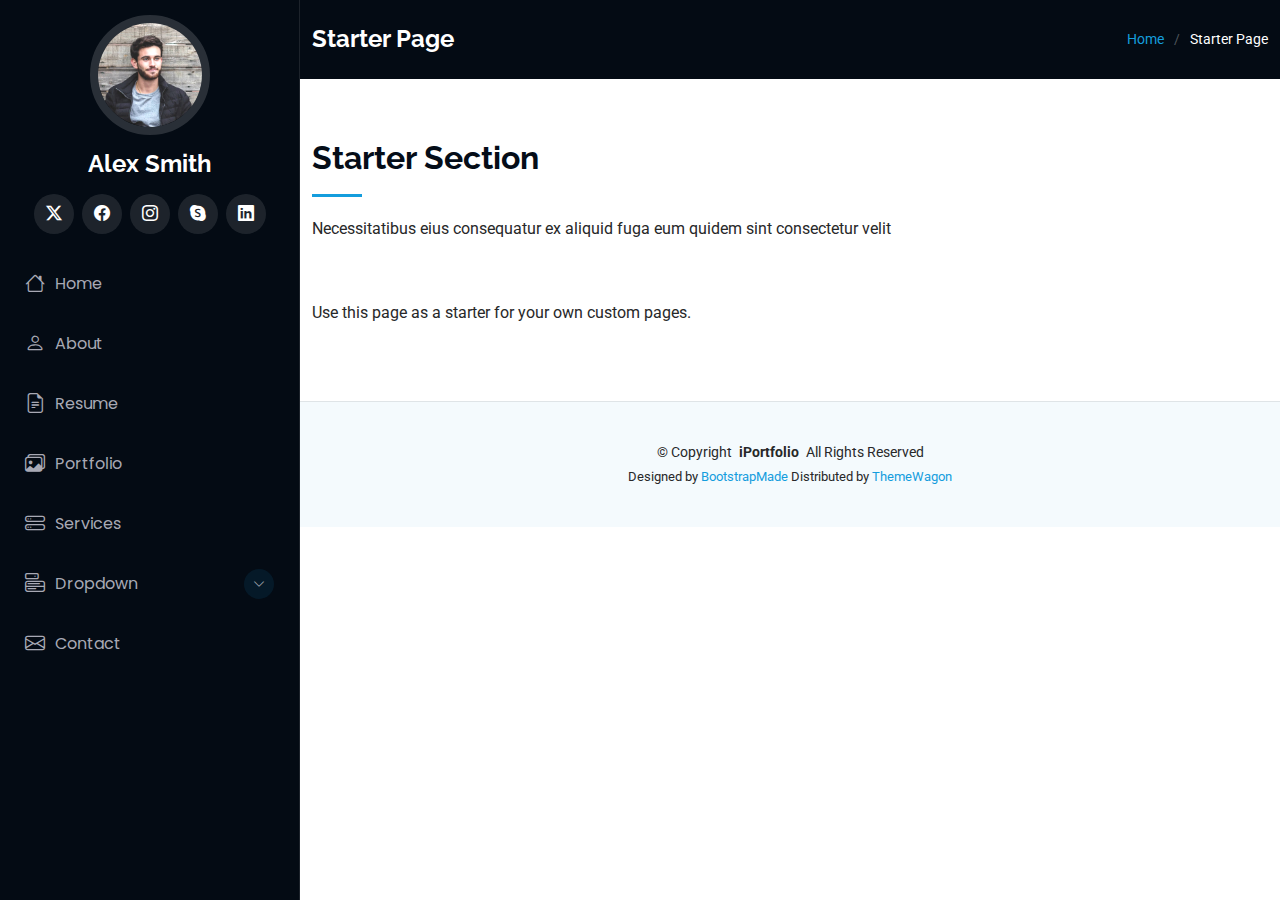
<file: starter-page.html>
<!DOCTYPE html>
<html lang="en">

<head>
  <meta charset="utf-8">
  <meta content="width=device-width, initial-scale=1.0" name="viewport">
  <title>Starter Page - Portfolio | Shreyash Patil</title>
  <meta content="" name="description">
  <meta content="" name="keywords">

  <!-- Favicons -->
  <link href="assets/img/favicon.png" rel="icon">
  <link href="assets/img/apple-touch-icon.png" rel="apple-touch-icon">

  <!-- Fonts -->
  <link href="https://fonts.googleapis.com" rel="preconnect">
  <link href="https://fonts.gstatic.com" rel="preconnect" crossorigin>
  <link href="https://fonts.googleapis.com/css2?family=Roboto:ital,wght@0,100;0,300;0,400;0,500;0,700;0,900;1,100;1,300;1,400;1,500;1,700;1,900&family=Poppins:ital,wght@0,100;0,200;0,300;0,400;0,500;0,600;0,700;0,800;0,900;1,100;1,200;1,300;1,400;1,500;1,600;1,700;1,800;1,900&family=Raleway:ital,wght@0,100;0,200;0,300;0,400;0,500;0,600;0,700;0,800;0,900;1,100;1,200;1,300;1,400;1,500;1,600;1,700;1,800;1,900&display=swap" rel="stylesheet">

  <!-- Vendor CSS Files -->
  <link href="assets/vendor/bootstrap/css/bootstrap.min.css" rel="stylesheet">
  <link href="assets/vendor/bootstrap-icons/bootstrap-icons.css" rel="stylesheet">
  <link href="assets/vendor/aos/aos.css" rel="stylesheet">
  <link href="assets/vendor/glightbox/css/glightbox.min.css" rel="stylesheet">
  <link href="assets/vendor/swiper/swiper-bundle.min.css" rel="stylesheet">

  <!-- Main CSS File -->
  <link href="assets/css/main.css" rel="stylesheet">

  <!-- =======================================================
  * Template Name: iPortfolio
  * Template URL: https://bootstrapmade.com/iportfolio-bootstrap-portfolio-websites-template/
  * Updated: Jun 29 2024 with Bootstrap v5.3.3
  * Author: BootstrapMade.com
  * License: https://bootstrapmade.com/license/
  ======================================================== -->
</head>

<body class="starter-page-page">

  <header id="header" class="header dark-background d-flex flex-column">
    <i class="header-toggle d-xl-none bi bi-list"></i>

    <div class="profile-img">
      <img src="assets/img/my-profile-img.jpg" alt="" class="img-fluid rounded-circle">
    </div>

    <a href="index.html" class="logo d-flex align-items-center justify-content-center">
      <!-- Uncomment the line below if you also wish to use an image logo -->
      <!-- <img src="assets/img/logo.png" alt=""> -->
      <h1 class="sitename">Alex Smith</h1>
    </a>

    <div class="social-links text-center">
      <a href="#" class="twitter"><i class="bi bi-twitter-x"></i></a>
      <a href="#" class="facebook"><i class="bi bi-facebook"></i></a>
      <a href="#" class="instagram"><i class="bi bi-instagram"></i></a>
      <a href="#" class="google-plus"><i class="bi bi-skype"></i></a>
      <a href="#" class="linkedin"><i class="bi bi-linkedin"></i></a>
    </div>

    <nav id="navmenu" class="navmenu">
      <ul>
        <li><a href="#hero"><i class="bi bi-house navicon"></i>Home</a></li>
        <li><a href="#about"><i class="bi bi-person navicon"></i> About</a></li>
        <li><a href="#resume"><i class="bi bi-file-earmark-text navicon"></i> Resume</a></li>
        <li><a href="#portfolio"><i class="bi bi-images navicon"></i> Portfolio</a></li>
        <li><a href="#services"><i class="bi bi-hdd-stack navicon"></i> Services</a></li>
        <li class="dropdown"><a href="#"><i class="bi bi-menu-button navicon"></i> <span>Dropdown</span> <i class="bi bi-chevron-down toggle-dropdown"></i></a>
          <ul>
            <li><a href="#">Dropdown 1</a></li>
            <li class="dropdown"><a href="#"><span>Deep Dropdown</span> <i class="bi bi-chevron-down toggle-dropdown"></i></a>
              <ul>
                <li><a href="#">Deep Dropdown 1</a></li>
                <li><a href="#">Deep Dropdown 2</a></li>
                <li><a href="#">Deep Dropdown 3</a></li>
                <li><a href="#">Deep Dropdown 4</a></li>
                <li><a href="#">Deep Dropdown 5</a></li>
              </ul>
            </li>
            <li><a href="#">Dropdown 2</a></li>
            <li><a href="#">Dropdown 3</a></li>
            <li><a href="#">Dropdown 4</a></li>
          </ul>
        </li>
        <li><a href="#contact"><i class="bi bi-envelope navicon"></i> Contact</a></li>
      </ul>
    </nav>

  </header>

  <main class="main">

    <!-- Page Title -->
    <div class="page-title dark-background">
      <div class="container d-lg-flex justify-content-between align-items-center">
        <h1 class="mb-2 mb-lg-0">Starter Page</h1>
        <nav class="breadcrumbs">
          <ol>
            <li><a href="index.html">Home</a></li>
            <li class="current">Starter Page</li>
          </ol>
        </nav>
      </div>
    </div><!-- End Page Title -->

    <!-- Starter Section Section -->
    <section id="starter-section" class="starter-section section">

      <!-- Section Title -->
      <div class="container section-title" data-aos="fade-up">
        <h2>Starter Section</h2>
        <p>Necessitatibus eius consequatur ex aliquid fuga eum quidem sint consectetur velit</p>
      </div><!-- End Section Title -->

      <div class="container" data-aos="fade-up">
        <p>Use this page as a starter for your own custom pages.</p>
      </div>

    </section><!-- /Starter Section Section -->

  </main>

  <footer id="footer" class="footer position-relative light-background">

    <div class="container">
      <div class="copyright text-center ">
        <p>© <span>Copyright</span> <strong class="px-1 sitename">iPortfolio</strong> <span>All Rights Reserved</span></p>
      </div>
      <div class="credits">
        <!-- All the links in the footer should remain intact. -->
        <!-- You can delete the links only if you've purchased the pro version. -->
        <!-- Licensing information: https://bootstrapmade.com/license/ -->
        <!-- Purchase the pro version with working PHP/AJAX contact form: [buy-url] -->
        Designed by <a href="https://bootstrapmade.com/">BootstrapMade</a> Distributed by <a href="https://themewagon.com">ThemeWagon</a>
      </div>
    </div>

  </footer>

  <!-- Scroll Top -->
  <a href="#" id="scroll-top" class="scroll-top d-flex align-items-center justify-content-center"><i class="bi bi-arrow-up-short"></i></a>

  <!-- Preloader -->
  <div id="preloader"></div>

  <!-- Vendor JS Files -->
  <script src="assets/vendor/bootstrap/js/bootstrap.bundle.min.js"></script>
  <script src="assets/vendor/php-email-form/validate.js"></script>
  <script src="assets/vendor/aos/aos.js"></script>
  <script src="assets/vendor/typed.js/typed.umd.js"></script>
  <script src="assets/vendor/purecounter/purecounter_vanilla.js"></script>
  <script src="assets/vendor/waypoints/noframework.waypoints.js"></script>
  <script src="assets/vendor/glightbox/js/glightbox.min.js"></script>
  <script src="assets/vendor/imagesloaded/imagesloaded.pkgd.min.js"></script>
  <script src="assets/vendor/isotope-layout/isotope.pkgd.min.js"></script>
  <script src="assets/vendor/swiper/swiper-bundle.min.js"></script>

  <!-- Main JS File -->
  <script src="assets/js/main.js"></script>

</body>

</html>
</file>
<file: assets/css/main.css>
/**
* Template Name: iPortfolio
* Template URL: https://bootstrapmade.com/iportfolio-bootstrap-portfolio-websites-template/
* Updated: Jun 29 2024 with Bootstrap v5.3.3
* Author: BootstrapMade.com
* License: https://bootstrapmade.com/license/
*/

/*--------------------------------------------------------------
# Font & Color Variables
# Help: https://bootstrapmade.com/color-system/
--------------------------------------------------------------*/
/* Fonts */
:root {
  --default-font: "Roboto",  system-ui, -apple-system, "Segoe UI", Roboto, "Helvetica Neue", Arial, "Noto Sans", "Liberation Sans", sans-serif, "Apple Color Emoji", "Segoe UI Emoji", "Segoe UI Symbol", "Noto Color Emoji";
  --heading-font: "Raleway",  sans-serif;
  --nav-font: "Poppins",  sans-serif;
}

/* Global Colors - The following color variables are used throughout the website. Updating them here will change the color scheme of the entire website */
:root { 
  --background-color: #ffffff; /* Background color for the entire website, including individual sections */
  --default-color: #272829; /* Default color used for the majority of the text content across the entire website */
  --heading-color: #050d18; /* Color for headings, subheadings and title throughout the website */
  --accent-color: #149ddd; /* Accent color that represents your brand on the website. It's used for buttons, links, and other elements that need to stand out */
  --surface-color: #ffffff; /* The surface color is used as a background of boxed elements within sections, such as cards, icon boxes, or other elements that require a visual separation from the global background. */
  --contrast-color: #ffffff; /* Contrast color for text, ensuring readability against backgrounds of accent, heading, or default colors. */
}

/* Nav Menu Colors - The following color variables are used specifically for the navigation menu. They are separate from the global colors to allow for more customization options */
:root {
  --nav-color: #a8a9b4;  /* The default color of the main navmenu links */
  --nav-hover-color: #ffffff; /* Applied to main navmenu links when they are hovered over or active */
  --nav-mobile-background-color: #040b14; /* Used as the background color for mobile navigation menu */
  --nav-dropdown-background-color: #040b14; /* Used as the background color for dropdown items that appear when hovering over primary navigation items */
  --nav-dropdown-color: #a8a9b4; /* Used for navigation links of the dropdown items in the navigation menu. */
  --nav-dropdown-hover-color: #ffffff; /* Similar to --nav-hover-color, this color is applied to dropdown navigation links when they are hovered over. */
}

/* Color Presets - These classes override global colors when applied to any section or element, providing reuse of the sam color scheme. */

.light-background {
  --background-color: #f4fafd;
  --surface-color: #ffffff;
}

.dark-background {
  --background-color: #040b14;
  --default-color: #ffffff;
  --heading-color: #ffffff;
  --surface-color: #151f2b;
  --contrast-color: #ffffff;
}

/* Smooth scroll */
:root {
  scroll-behavior: smooth;
}

/*--------------------------------------------------------------
# General Styling & Shared Classes
--------------------------------------------------------------*/
body {
  color: var(--default-color);
  background-color: var(--background-color);
  font-family: var(--default-font);
}

a {
  color: var(--accent-color);
  text-decoration: none;
  transition: 0.3s;
}

a:hover {
  color: color-mix(in srgb, var(--accent-color), transparent 25%);
  text-decoration: none;
}

h1,
h2,
h3,
h4,
h5,
h6 {
  color: var(--heading-color);
  font-family: var(--heading-font);
}

/* PHP Email Form Messages
------------------------------*/
.php-email-form .error-message {
  display: none;
  background: #df1529;
  color: #ffffff;
  text-align: left;
  padding: 15px;
  margin-bottom: 24px;
  font-weight: 600;
}

.php-email-form .sent-message {
  display: none;
  color: #ffffff;
  background: #059652;
  text-align: center;
  padding: 15px;
  margin-bottom: 24px;
  font-weight: 600;
}

.php-email-form .loading {
  display: none;
  background: var(--surface-color);
  text-align: center;
  padding: 15px;
  margin-bottom: 24px;
}

.php-email-form .loading:before {
  content: "";
  display: inline-block;
  border-radius: 50%;
  width: 24px;
  height: 24px;
  margin: 0 10px -6px 0;
  border: 3px solid var(--accent-color);
  border-top-color: var(--surface-color);
  animation: php-email-form-loading 1s linear infinite;
}

@keyframes php-email-form-loading {
  0% {
    transform: rotate(0deg);
  }

  100% {
    transform: rotate(360deg);
  }
}

/*--------------------------------------------------------------
# Global Header
--------------------------------------------------------------*/
.header {
  color: var(--default-color);
  background-color: var(--background-color);
  position: fixed;
  top: 0;
  left: 0;
  bottom: 0;
  padding: 0 15px;
  width: 300px;
  transition: all ease-in-out 0.3s;
  overflow-y: auto;
  z-index: 997;
  border-right: 1px solid color-mix(in srgb, var(--default-color), transparent 90%);
}

.header .profile-img img {
  margin: 15px auto;
  display: block;
  width: 120px;
  border: 8px solid color-mix(in srgb, var(--default-color), transparent 85%);
}

.header .logo {
  line-height: 1;
  margin-bottom: 15px;
}

.header .logo img {
  max-height: 32px;
  margin-right: 8px;
}

.header .logo h1 {
  font-size: 24px;
  margin: 0;
  font-weight: 700;
  color: var(--heading-color);
}

.header .social-links {
  margin: 0 0 20px 0;
}

.header .social-links a {
  font-size: 16px;
  display: inline-flex;
  align-items: center;
  justify-content: center;
  background: color-mix(in srgb, var(--default-color), transparent 90%);
  color: var(--default-color);
  margin: 0 2px;
  border-radius: 50%;
  text-align: center;
  width: 40px;
  height: 40px;
  transition: 0.3s;
}

.header .social-links a:hover {
  color: var(--contrast-color);
  background: var(--accent-color);
}

@media (min-width: 1200px) {

  .header~main,
  .header~#footer {
    margin-left: 300px;
  }
}

@media (max-width: 1199px) {
  .header {
    left: -100%;
  }
}

.header.header-show {
  left: 0;
}

.header .header-toggle {
  color: var(--contrast-color);
  background-color: var(--accent-color);
  font-size: 22px;
  display: flex;
  align-items: center;
  justify-content: center;
  width: 40px;
  height: 40px;
  border-radius: 50%;
  cursor: pointer;
  position: fixed;
  top: 15px;
  right: 15px;
  z-index: 9999;
  transition: background-color 0.3s;
}

.header .header-toggle:hover {
  color: var(--contrast-color);
  background-color: color-mix(in srgb, var(--accent-color) 90%, white 15%);
}

/*--------------------------------------------------------------
# Navigation Menu
--------------------------------------------------------------*/
.mobile-nav-toggle {
  display: none;
}

.navmenu {
  padding: 0;
  z-index: 9997;
}

.navmenu ul {
  list-style: none;
  padding: 0 0 20px 0;
  margin: 0;
}

.navmenu a,
.navmenu a:focus {
  color: var(--nav-color);
  padding: 15px 10px;
  font-family: var(--nav-font);
  font-size: 16px;
  font-weight: 400;
  display: flex;
  align-items: center;
  white-space: nowrap;
  transition: 0.3s;
  width: 100%;
}

.navmenu a .navicon,
.navmenu a:focus .navicon {
  font-size: 20px;
  margin-right: 10px;
}

.navmenu a .toggle-dropdown,
.navmenu a:focus .toggle-dropdown {
  font-size: 12px;
  line-height: 0;
  margin-left: auto;
  width: 30px;
  height: 30px;
  display: flex;
  align-items: center;
  justify-content: center;
  border-radius: 50%;
  transition: 0.3s;
  flex-shrink: 0;
  background-color: color-mix(in srgb, var(--accent-color), transparent 90%);
}

.navmenu a .toggle-dropdown:hover,
.navmenu a:focus .toggle-dropdown:hover {
  background-color: var(--accent-color);
  color: var(--contrast-color);
}

.navmenu a:hover,
.navmenu .active,
.navmenu .active:focus {
  color: var(--nav-hover-color);
}

.navmenu a:hover .navicon,
.navmenu .active .navicon,
.navmenu .active:focus .navicon {
  color: var(--accent-color);
}

.navmenu .active .toggle-dropdown,
.navmenu .active:focus .toggle-dropdown {
  background-color: var(--accent-color);
  color: var(--contrast-color);
  transform: rotate(180deg);
}

.navmenu .dropdown {
  display: block;
}

.navmenu .dropdown a,
.navmenu .dropdown a:focus {
  color: --nav-dropdown-color;
}

.navmenu .dropdown a:hover,
.navmenu .dropdown .active,
.navmenu .dropdown .active:focus {
  color: var(--nav-dropdown-hover-color);
}

.navmenu .dropdown ul {
  position: static;
  display: none;
  z-index: 99;
  padding: 5px 10px;
  margin: 5px 10px;
  background-color: var(--nav-dropdown-background-color);
  border: 1px solid color-mix(in srgb, var(--default-color), transparent 90%);
  box-shadow: none;
  transition: all 0.5s ease-in-out;
}

.navmenu .dropdown ul ul {
  background-color: rgba(33, 37, 41, 0.1);
}

.navmenu .dropdown>.dropdown-active {
  display: block;
  background-color: rgba(33, 37, 41, 0.03);
}

/*--------------------------------------------------------------
# Global Footer
--------------------------------------------------------------*/
.footer {
  color: var(--default-color);
  background-color: var(--background-color);
  font-size: 14px;
  padding: 40px 0;
  position: relative;
  border-top: 1px solid color-mix(in srgb, var(--default-color), transparent 90%);
}

.footer .copyright p {
  margin-bottom: 0;
}

.footer .credits {
  margin-top: 4px;
  font-size: 13px;
  text-align: center;
}

/*--------------------------------------------------------------
# Preloader
--------------------------------------------------------------*/
#preloader {
  position: fixed;
  inset: 0;
  z-index: 999999;
  overflow: hidden;
  background: var(--background-color);
  transition: all 0.6s ease-out;
}

#preloader:before {
  content: "";
  position: fixed;
  top: calc(50% - 30px);
  left: calc(50% - 30px);
  border: 6px solid #ffffff;
  border-color: var(--accent-color) transparent var(--accent-color) transparent;
  border-radius: 50%;
  width: 60px;
  height: 60px;
  animation: animate-preloader 1.5s linear infinite;
}

@keyframes animate-preloader {
  0% {
    transform: rotate(0deg);
  }

  100% {
    transform: rotate(360deg);
  }
}

/*--------------------------------------------------------------
# Scroll Top Button
--------------------------------------------------------------*/
.scroll-top {
  position: fixed;
  visibility: hidden;
  opacity: 0;
  right: 15px;
  bottom: -15px;
  z-index: 99999;
  background-color: var(--accent-color);
  width: 44px;
  height: 44px;
  border-radius: 50px;
  transition: all 0.4s;
}

.scroll-top i {
  font-size: 24px;
  color: var(--contrast-color);
  line-height: 0;
}

.scroll-top:hover {
  background-color: color-mix(in srgb, var(--accent-color), transparent 20%);
  color: var(--contrast-color);
}

.scroll-top.active {
  visibility: visible;
  opacity: 1;
  bottom: 15px;
}

/*--------------------------------------------------------------
# Disable aos animation delay on mobile devices
--------------------------------------------------------------*/
@media screen and (max-width: 768px) {
  [data-aos-delay] {
    transition-delay: 0 !important;
  }
}

/*--------------------------------------------------------------
# Global Page Titles & Breadcrumbs
--------------------------------------------------------------*/
.page-title {
  color: var(--default-color);
  background-color: var(--background-color);
  padding: 25px 0;
  position: relative;
}

.page-title h1 {
  font-size: 24px;
  font-weight: 700;
}

.page-title .breadcrumbs ol {
  display: flex;
  flex-wrap: wrap;
  list-style: none;
  padding: 0;
  margin: 0;
  font-size: 14px;
  font-weight: 400;
}

.page-title .breadcrumbs ol li+li {
  padding-left: 10px;
}

.page-title .breadcrumbs ol li+li::before {
  content: "/";
  display: inline-block;
  padding-right: 10px;
  color: color-mix(in srgb, var(--default-color), transparent 70%);
}

/*--------------------------------------------------------------
# Global Sections
--------------------------------------------------------------*/
section,
.section {
  color: var(--default-color);
  background-color: var(--background-color);
  padding: 60px 0;
  overflow: clip;
}

/*--------------------------------------------------------------
# Global Section Titles
--------------------------------------------------------------*/
.section-title {
  padding-bottom: 60px;
  position: relative;
}

.section-title h2 {
  font-size: 32px;
  font-weight: 700;
  margin-bottom: 20px;
  padding-bottom: 20px;
  position: relative;
}

.section-title h2:after {
  content: "";
  position: absolute;
  display: block;
  width: 50px;
  height: 3px;
  background: var(--accent-color);
  left: 0;
  bottom: 0;
}

.section-title p {
  margin-bottom: 0;
}

/*--------------------------------------------------------------
# Hero Section
--------------------------------------------------------------*/
.hero {
  width: 100%;
  min-height: 100vh;
  position: relative;
  padding: 80px 0;
  display: flex;
  align-items: center;
  justify-content: center;
}

.hero img {
  position: absolute;
  inset: 0;
  display: block;
  width: 100%;
  height: 100%;
  object-fit: cover;
  z-index: 1;
}

.hero:before {
  content: "";
  background: color-mix(in srgb, var(--background-color), transparent 70%);
  position: absolute;
  inset: 0;
  z-index: 2;
}

.hero .container {
  position: relative;
  z-index: 3;
}

.hero h2 {
  margin: 0;
  font-size: 64px;
  font-weight: 700;
}

.hero p {
  margin: 5px 0 0 0;
  font-size: 26px;
}

.hero-tagline {
  font-size: 20px;
  font-weight: 600;
  margin-top: 10px;
}

.hero-subline {
  font-size: 20px;
  margin-top: 10px;
}

.hero-actions {
  margin-top: 24px;
  display: flex;
  gap: 12px;
  flex-wrap: wrap;
}

.hero-actions .btn {
  padding: 10px 22px;
  border-radius: 999px;
  font-weight: 600;
}

.hero p span {
  letter-spacing: 1px;
  border-bottom: 2px solid var(--accent-color);
}

.hero .social-links {
  margin-top: 25px;
}

.hero .social-links a {
  font-size: 24px;
  display: inline-block;
  color: color-mix(in srgb, var(--default-color), transparent 50%);
  line-height: 1;
  margin-right: 20px;
  transition: 0.3s;
}

.hero .social-links a:hover {
  color: var(--accent-color);
}

@media (max-width: 768px) {
  .hero h2 {
    font-size: 32px;
  }

  .hero p {
    font-size: 20px;
  }
}

/*--------------------------------------------------------------
# About Section
--------------------------------------------------------------*/
.about .content h2 {
  font-weight: 700;
  font-size: 24px;
}

.about .content ul {
  list-style: none;
  padding: 0;
}

.about .content ul li {
  margin-bottom: 20px;
  display: flex;
  align-items: center;
}

.about .content ul strong {
  margin-right: 10px;
}

.about .content ul i {
  font-size: 16px;
  margin-right: 5px;
  color: var(--accent-color);
  line-height: 0;
}

.about-lead {
  max-width: 760px;
  margin: 0 auto;
  font-size: 16px;
  color: color-mix(in srgb, var(--default-color), transparent 20%);
}

.about-card {
  background: var(--surface-color);
  border-radius: 16px;
  padding: 28px;
  box-shadow: 0 20px 40px color-mix(in srgb, var(--default-color), transparent 90%);
  border: 1px solid color-mix(in srgb, var(--default-color), transparent 88%);
}

.about-card h3 {
  font-size: 22px;
  margin-bottom: 15px;
}

.about-highlights {
  display: grid;
  grid-template-columns: repeat(3, minmax(0, 1fr));
  gap: 12px;
  margin: 20px 0;
}

.highlight-item {
  background: color-mix(in srgb, var(--accent-color), transparent 92%);
  border-radius: 12px;
  padding: 14px;
  text-align: center;
}

.highlight-value {
  display: block;
  font-size: 22px;
  font-weight: 700;
  color: var(--heading-color);
}

.highlight-label {
  display: block;
  font-size: 12px;
  color: color-mix(in srgb, var(--default-color), transparent 30%);
}

.about-list {
  list-style: none;
  padding: 0;
  margin: 0;
}

.about-list li {
  display: flex;
  gap: 10px;
  align-items: flex-start;
  margin-bottom: 12px;
}

.about-list i {
  color: var(--accent-color);
  font-size: 18px;
  line-height: 1;
}

.about-info-grid {
  display: grid;
  gap: 12px;
  margin-bottom: 20px;
}

.info-row {
  display: flex;
  justify-content: space-between;
  border-bottom: 1px dashed color-mix(in srgb, var(--default-color), transparent 80%);
  padding-bottom: 8px;
}

.info-label {
  font-weight: 600;
  color: var(--heading-color);
}

.info-value {
  color: color-mix(in srgb, var(--default-color), transparent 20%);
}

.about-focus {
  margin-top: 16px;
  padding-top: 16px;
  border-top: 1px solid color-mix(in srgb, var(--default-color), transparent 85%);
}

.about-focus h4 {
  font-size: 16px;
  margin-bottom: 6px;
}

@media (max-width: 768px) {
  .about-highlights {
    grid-template-columns: 1fr;
  }
}

/*--------------------------------------------------------------
# Stats Section
--------------------------------------------------------------*/
.stats .stats-item {
  padding: 30px;
  width: 100%;
}

.stats .stats-item i {
  color: var(--accent-color);
  display: block;
  font-size: 44px;
  float: left;
  line-height: 0;
}

.stats .stats-item .purecounter {
  color: var(--heading-color);
  font-size: 48px;
  line-height: 40px;
  display: block;
  font-weight: 700;
  margin-left: 60px;
}

.stats .stat-number {
  display: flex;
  align-items: baseline;
  gap: 4px;
  margin-left: 60px;
}

.stats .stat-number .purecounter {
  margin-left: 0;
}

.stats .stat-value {
  color: var(--heading-color);
  font-size: 42px;
  line-height: 40px;
  display: block;
  font-weight: 700;
  margin-left: 60px;
}

.stats .stats-item p {
  color: color-mix(in srgb, var(--default-color), transparent 40%);
  padding: 15px 0 0 0;
  margin: 0 0 0 60px;
  font-family: var(--heading-font);
  font-size: 14px;
}

.stats .stat-plus {
  display: inline-block;
  margin-left: 2px;
  font-weight: 700;
  font-size: 42px;
  line-height: 1;
  transform: translateY(-2px);
  color: var(--accent-color);
}

/*--------------------------------------------------------------
# Skills Section
--------------------------------------------------------------*/
.skills .progress {
  height: 60px;
  display: block;
  background: none;
  border-radius: 0;
}

.skills .progress .skill {
  color: var(--heading-color);
  padding: 0;
  margin: 0 0 6px 0;
  text-transform: uppercase;
  display: block;
  font-weight: 600;
  font-family: var(--heading-font);
}

.skills .progress .skill .val {
  float: right;
  font-style: normal;
}

.skills .progress-bar-wrap {
  background: color-mix(in srgb, var(--default-color), transparent 90%);
  height: 10px;
}

.skills .progress-bar {
  width: 1px;
  height: 10px;
  transition: 0.9s;
  background-color: var(--accent-color);
}

.skill-group {
  background: var(--surface-color);
  border-radius: 16px;
  padding: 22px;
  height: 100%;
  border: 1px solid color-mix(in srgb, var(--default-color), transparent 88%);
  box-shadow: 0 18px 32px color-mix(in srgb, var(--default-color), transparent 92%);
}

.skill-group h4 {
  font-size: 18px;
  margin-bottom: 14px;
}

.skill-pills {
  display: flex;
  flex-wrap: wrap;
  gap: 10px;
}

.skill-pills span {
  background: color-mix(in srgb, var(--accent-color), transparent 92%);
  color: var(--heading-color);
  padding: 6px 12px;
  border-radius: 999px;
  font-size: 13px;
  font-weight: 600;
  border: 1px solid color-mix(in srgb, var(--accent-color), transparent 80%);
}

/*--------------------------------------------------------------
# Resume Section
--------------------------------------------------------------*/
.resume .resume-title {
  color: var(--heading-color);
  font-size: 26px;
  font-weight: 700;
  margin-top: 20px;
  margin-bottom: 20px;
}

.resume .resume-item {
  padding: 0 0 20px 20px;
  margin-top: -2px;
  border-left: 2px solid var(--accent-color);
  position: relative;
}

.resume .resume-item h4 {
  line-height: 18px;
  font-size: 18px;
  font-weight: 600;
  text-transform: uppercase;
  color: color-mix(in srgb, var(--default-color), transparent 20%);
  margin-bottom: 10px;
}

.resume .resume-item h5 {
  font-size: 16px;
  padding: 5px 15px;
  display: inline-block;
  font-weight: 600;
  margin-bottom: 10px;
}

.resume .resume-item ul {
  padding-left: 20px;
}

.resume .resume-item ul li {
  padding-bottom: 10px;
}

.resume .resume-item:last-child {
  padding-bottom: 0;
}

.resume .resume-item::before {
  content: "";
  position: absolute;
  width: 16px;
  height: 16px;
  border-radius: 50px;
  left: -9px;
  top: 0;
  background: var(--background-color);
  border: 2px solid var(--accent-color);
}

.resume-actions {
  margin-top: 15px;
}

.resume-card {
  background: var(--surface-color);
  border-radius: 16px;
  padding: 24px;
  border: 1px solid color-mix(in srgb, var(--default-color), transparent 88%);
  box-shadow: 0 18px 32px color-mix(in srgb, var(--default-color), transparent 92%);
}

.resume-card h3 {
  font-size: 20px;
  margin-bottom: 14px;
}

.resume-card ul {
  padding-left: 18px;
  margin: 0;
}

.resume-role {
  margin-bottom: 18px;
  padding-bottom: 14px;
  border-bottom: 1px dashed color-mix(in srgb, var(--default-color), transparent 80%);
}

.resume-role:last-child {
  margin-bottom: 0;
  padding-bottom: 0;
  border-bottom: none;
}

.resume-role h4 {
  font-size: 16px;
  margin-bottom: 4px;
}

.resume-role span {
  font-size: 13px;
  color: color-mix(in srgb, var(--default-color), transparent 35%);
  display: block;
}

.resume-focus h4 {
  font-size: 16px;
  margin-top: 18px;
  margin-bottom: 8px;
}

/*--------------------------------------------------------------
# Portfolio Section
--------------------------------------------------------------*/
.portfolio .portfolio-filters {
  padding: 0;
  margin: 0 auto 20px auto;
  list-style: none;
  text-align: center;
}

.portfolio .portfolio-filters li {
  cursor: pointer;
  display: inline-block;
  padding: 0;
  font-size: 14px;
  font-weight: 400;
  margin: 0 10px;
  line-height: 1;
  text-transform: uppercase;
  margin-bottom: 10px;
  transition: all 0.3s ease-in-out;
}

.portfolio .portfolio-filters li:hover,
.portfolio .portfolio-filters li.filter-active {
  color: var(--accent-color);
}

.portfolio .portfolio-filters li:first-child {
  margin-left: 0;
}

.portfolio .portfolio-filters li:last-child {
  margin-right: 0;
}

@media (max-width: 575px) {
  .portfolio .portfolio-filters li {
    font-size: 14px;
    margin: 0 5px;
  }
}

.portfolio .portfolio-content {
  position: relative;
  overflow: hidden;
  border-radius: 14px;
  box-shadow: 0 18px 32px color-mix(in srgb, var(--default-color), transparent 90%);
  transition: transform 0.3s ease, box-shadow 0.3s ease;
  height: 100%;
}

.coming-soon-badge {
  position: absolute;
  top: 14px;
  left: 14px;
  z-index: 4;
  background: rgba(0, 0, 0, 0.75);
  color: #ffffff;
  font-size: 11px;
  font-weight: 700;
  text-transform: uppercase;
  letter-spacing: 0.6px;
  padding: 6px 10px;
  border-radius: 999px;
  border: 1px solid rgba(255, 255, 255, 0.25);
}

.portfolio .portfolio-content img {
  transition: 0.3s;
  height: 240px;
  width: 100%;
  object-fit: cover;
}

.portfolio .portfolio-content .portfolio-info {
  opacity: 0;
  position: absolute;
  inset: 0;
  z-index: 3;
  transition: all ease-in-out 0.3s;
  background: rgba(0, 0, 0, 0.6);
  padding: 15px;
  display: flex;
  flex-direction: column;
  justify-content: flex-end;
  gap: 8px;
}

.portfolio .portfolio-content .portfolio-info h4 {
  font-size: 14px;
  padding: 5px 10px;
  font-weight: 400;
  color: #ffffff;
  display: inline-block;
  background-color: var(--accent-color);
}

.portfolio .portfolio-content .portfolio-info p {
  position: static;
  text-align: left;
  display: block;
  font-size: 14px;
  font-weight: 600;
  color: rgba(255, 255, 255, 0.85);
  margin: 0;
}

.project-tags {
  display: flex;
  flex-wrap: wrap;
  gap: 6px;
}

.project-tags span {
  background: rgba(255, 255, 255, 0.12);
  color: #ffffff;
  font-size: 11px;
  padding: 4px 8px;
  border-radius: 999px;
  border: 1px solid rgba(255, 255, 255, 0.2);
}

.portfolio .portfolio-content .portfolio-info .preview-link,
.portfolio .portfolio-content .portfolio-info .details-link {
  position: absolute;
  left: calc(50% - 40px);
  font-size: 26px;
  top: calc(50% - 14px);
  color: #fff;
  transition: 0.3s;
  line-height: 1.2;
}

.portfolio .portfolio-content .portfolio-info .preview-link:hover,
.portfolio .portfolio-content .portfolio-info .details-link:hover {
  color: var(--accent-color);
}

.portfolio .portfolio-content .portfolio-info .details-link {
  left: 50%;
  font-size: 34px;
  line-height: 0;
}

.portfolio .portfolio-content:hover .portfolio-info {
  opacity: 1;
}

.portfolio .portfolio-content:hover img {
  transform: scale(1.1);
}

.portfolio .portfolio-content:hover {
  transform: translateY(-6px);
  box-shadow: 0 26px 44px color-mix(in srgb, var(--default-color), transparent 85%);
}

.project-actions {
  display: flex;
  gap: 8px;
  margin-top: 6px;
}

.project-btn {
  display: inline-flex;
  align-items: center;
  justify-content: center;
  padding: 6px 12px;
  border-radius: 999px;
  background: var(--accent-color);
  color: var(--contrast-color);
  font-size: 12px;
  font-weight: 600;
  border: 1px solid transparent;
}

.project-btn.outline {
  background: transparent;
  color: #ffffff;
  border-color: rgba(255, 255, 255, 0.5);
}

/*--------------------------------------------------------------
# Services Section
--------------------------------------------------------------*/
.services .service-item {
  position: relative;
}

.services .service-item .icon {
  background: var(--accent-color);
  display: flex;
  align-items: center;
  justify-content: center;
  width: 54px;
  height: 54px;
  border-radius: 50%;
  transition: 0.5s;
  border: 1px solid var(--accent-color);
  margin-right: 20px;
}

.services .service-item .icon i {
  color: var(--contrast-color);
  font-size: 24px;
  line-height: 0;
}

.services .service-item:hover .icon {
  background: var(--surface-color);
}

.services .service-item:hover .icon i {
  color: var(--accent-color);
}

.services .service-item .title {
  font-weight: 700;
  margin-bottom: 15px;
  font-size: 18px;
}

.services .service-item .title a {
  color: var(--heading-color);
}

.services .service-item .title a:hover {
  color: var(--accent-color);
}

.services .service-item .description {
  line-height: 24px;
  font-size: 14px;
}

/*--------------------------------------------------------------
# Testimonials Section
--------------------------------------------------------------*/
.testimonials .testimonials-carousel,
.testimonials .testimonials-slider {
  overflow: hidden;
}

.testimonials .testimonial-item {
  box-sizing: content-box;
  text-align: center;
  min-height: 320px;
}

.testimonials .testimonial-item .testimonial-img {
  width: 90px;
  border-radius: 50%;
  margin: 0 auto;
}

.testimonials .testimonial-item h3 {
  font-size: 18px;
  font-weight: bold;
  margin: 10px 0 5px 0;
}

.testimonials .testimonial-item h4 {
  font-size: 14px;
  color: color-mix(in srgb, var(--default-color), transparent 20%);
  margin: 0;
}

.testimonials .testimonial-item .quote-icon-left,
.testimonials .testimonial-item .quote-icon-right {
  color: color-mix(in srgb, var(--accent-color), transparent 40%);
  font-size: 26px;
  line-height: 0;
}

.testimonials .testimonial-item .quote-icon-left {
  display: inline-block;
  left: -5px;
  position: relative;
}

.testimonials .testimonial-item .quote-icon-right {
  display: inline-block;
  right: -5px;
  position: relative;
  top: 10px;
  transform: scale(-1, -1);
}

.testimonials .testimonial-item p {
  font-style: italic;
  margin: 0 15px 15px 15px;
  padding: 20px;
  background-color: var(--surface-color);
  position: relative;
  margin-bottom: 35px;
  border-radius: 6px;
  box-shadow: 0px 2px 15px rgba(0, 0, 0, 0.1);
}

.testimonials .testimonial-item p::after {
  content: "";
  width: 0;
  height: 0;
  border-top: 20px solid var(--surface-color);
  border-right: 20px solid transparent;
  border-left: 20px solid transparent;
  position: absolute;
  bottom: -20px;
  left: calc(50% - 20px);
}

.testimonials .swiper-wrapper {
  height: auto;
}

.testimonials .swiper-pagination {
  margin-top: 40px;
  position: relative;
}

.testimonials .swiper-pagination .swiper-pagination-bullet {
  width: 12px;
  height: 12px;
  background-color: var(--background-color);
  opacity: 1;
  border: 1px solid var(--accent-color);
}

.testimonials .swiper-pagination .swiper-pagination-bullet-active {
  background-color: var(--accent-color);
}

/*--------------------------------------------------------------
# Contact Section
--------------------------------------------------------------*/
.contact .info-wrap {
  background-color: var(--surface-color);
  box-shadow: 0px 0px 20px rgba(0, 0, 0, 0.1);
  padding: 30px;
  border-radius: 16px;
}

@media (max-width: 575px) {
  .contact .info-wrap {
    padding: 20px;
  }
}

.contact .info-item {
  margin-bottom: 40px;
}

.contact .info-item i {
  font-size: 20px;
  color: var(--accent-color);
  background: color-mix(in srgb, var(--accent-color), transparent 92%);
  width: 44px;
  height: 44px;
  display: flex;
  justify-content: center;
  align-items: center;
  border-radius: 50px;
  transition: all 0.3s ease-in-out;
  margin-right: 15px;
}

.contact .info-item h3 {
  padding: 0;
  font-size: 18px;
  font-weight: 700;
  margin-bottom: 5px;
}

.contact .info-item p {
  padding: 0;
  margin-bottom: 0;
  font-size: 14px;
}

.contact .info-item:hover i {
  background: var(--accent-color);
  color: var(--contrast-color);
}

.contact .contact-form {
  background-color: var(--surface-color);
  height: 100%;
  padding: 30px;
  box-shadow: 0px 0px 20px rgba(0, 0, 0, 0.1);
  border-radius: 16px;
}

@media (max-width: 575px) {
  .contact .contact-form {
    padding: 20px;
  }
}

.contact .contact-form input[type=text],
.contact .contact-form input[type=email],
.contact .contact-form textarea {
  font-size: 14px;
  padding: 10px 15px;
  box-shadow: none;
  border-radius: 10px;
  color: var(--default-color);
  background-color: var(--surface-color);
  border-color: color-mix(in srgb, var(--default-color), transparent 80%);
}

.contact .contact-form input[type=text]:focus,
.contact .contact-form input[type=email]:focus,
.contact .contact-form textarea:focus {
  border-color: var(--accent-color);
}

.contact .contact-form input[type=text]::placeholder,
.contact .contact-form input[type=email]::placeholder,
.contact .contact-form textarea::placeholder {
  color: color-mix(in srgb, var(--default-color), transparent 70%);
}

.contact .contact-form button[type=submit] {
  color: var(--contrast-color);
  background: var(--accent-color);
  border: 0;
  padding: 10px 30px;
  transition: 0.4s;
  border-radius: 999px;
}

.contact-note {
  background: color-mix(in srgb, var(--accent-color), transparent 92%);
  padding: 14px;
  border-radius: 12px;
  color: color-mix(in srgb, var(--default-color), transparent 20%);
}

.contact .contact-form button[type=submit]:hover {
  background: color-mix(in srgb, var(--accent-color), transparent 25%);
}

/*--------------------------------------------------------------
# Portfolio Details Section
--------------------------------------------------------------*/
.portfolio-details .portfolio-details-slider img {
  width: 100%;
}

.portfolio-details .portfolio-details-slider .swiper-pagination {
  margin-top: 20px;
  position: relative;
}

.portfolio-details .portfolio-details-slider .swiper-pagination .swiper-pagination-bullet {
  width: 12px;
  height: 12px;
  background-color: color-mix(in srgb, var(--default-color), transparent 85%);
  opacity: 1;
}

.portfolio-details .portfolio-details-slider .swiper-pagination .swiper-pagination-bullet-active {
  background-color: var(--accent-color);
}

.portfolio-details .portfolio-info {
  padding: 30px;
  box-shadow: 0px 0 30px rgba(0, 0, 0, 0.1);
}

.portfolio-details .portfolio-info h3 {
  font-size: 22px;
  font-weight: 700;
  margin-bottom: 20px;
  padding-bottom: 20px;
  border-bottom: 1px solid color-mix(in srgb, var(--default-color), transparent 85%);
}

.portfolio-details .portfolio-info ul {
  list-style: none;
  padding: 0;
  font-size: 15px;
}

.portfolio-details .portfolio-info ul li+li {
  margin-top: 10px;
}

.portfolio-details .portfolio-description {
  padding-top: 30px;
}

.portfolio-details .portfolio-description h2 {
  font-size: 26px;
  font-weight: 700;
  margin-bottom: 20px;
}

.portfolio-details .portfolio-description p {
  padding: 0;
  color: color-mix(in srgb, var(--default-color), transparent 30%);
}

/*--------------------------------------------------------------
# Service Details Section
--------------------------------------------------------------*/
.service-details .services-list {
  padding: 10px 30px;
  border: 1px solid color-mix(in srgb, var(--default-color), transparent 90%);
  margin-bottom: 20px;
}

.service-details .services-list a {
  display: block;
  line-height: 1;
  padding: 8px 0 8px 15px;
  border-left: 3px solid color-mix(in srgb, var(--default-color), transparent 70%);
  margin: 20px 0;
  color: color-mix(in srgb, var(--default-color), transparent 20%);
  transition: 0.3s;
}

.service-details .services-list a.active {
  color: var(--heading-color);
  font-weight: 700;
  border-color: var(--accent-color);
}

.service-details .services-list a:hover {
  border-color: var(--accent-color);
}

.service-details .services-img {
  margin-bottom: 20px;
}

.service-details h3 {
  font-size: 26px;
  font-weight: 700;
}

.service-details h4 {
  font-size: 20px;
  font-weight: 700;
}

.service-details p {
  font-size: 15px;
}

.service-details ul {
  list-style: none;
  padding: 0;
  font-size: 15px;
}

.service-details ul li {
  padding: 5px 0;
  display: flex;
  align-items: center;
}

.service-details ul i {
  font-size: 20px;
  margin-right: 8px;
  color: var(--accent-color);
}

/*--------------------------------------------------------------
# Starter Section Section
--------------------------------------------------------------*/
.starter-section {
  /* Add your styles here */
}
</file>
